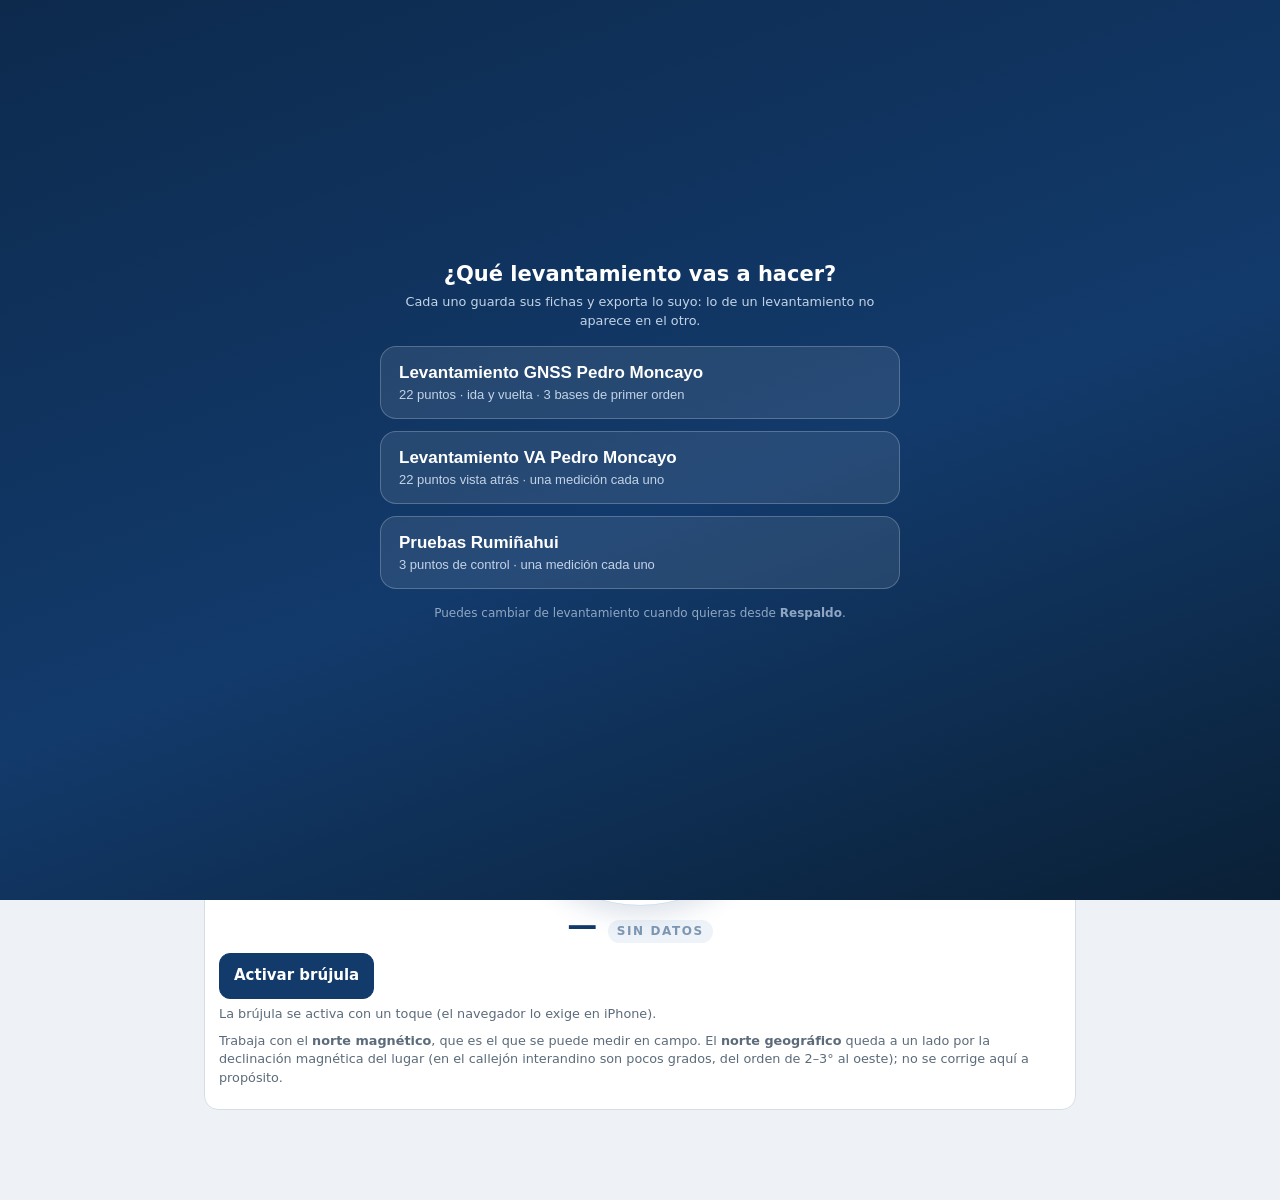
<file: inspeccion-gnss/index.html>
<!doctype html>
<html lang="es">
<head>
<meta charset="utf-8">
<meta name="viewport" content="width=device-width, initial-scale=1">
<title>Fichas GNSS · Red Geodésica Pedro Moncayo</title>
<meta name="description" content="Registro de campo de los puntos de control geodésico de la red cantonal de Pedro Moncayo.">
<meta name="theme-color" content="#123a6b">
<meta name="mobile-web-app-capable" content="yes">
<meta name="apple-mobile-web-app-capable" content="yes">
<meta name="apple-mobile-web-app-status-bar-style" content="black">
<meta name="apple-mobile-web-app-title" content="Fichas GNSS">
<link rel="manifest" href="manifest.webmanifest">
<link rel="icon" href="icons/icon-192.png">
<link rel="apple-touch-icon" href="icons/icon-192.png">
<link rel="stylesheet" href="css/app.css">
<script>
/* Registro de errores para poder diagnosticar en campo (se puede ver desde la consola). */
window.__errs = [];
addEventListener('error', (e) => {
  window.__errs.push(e.message + ' @ ' + (e.filename || '') + ':' + e.lineno);
  console.error(e.message, e.filename, e.lineno);
});
addEventListener('unhandledrejection', (e) => {
  const m = e.reason && e.reason.message ? e.reason.message : String(e.reason);
  window.__errs.push('promesa: ' + m);
  console.error('promesa:', m);
});
</script>
</head>
<body>

<header class="topbar">
  <img class="toplogo" src="img/geocaliza.png" alt="Geocaliza">
  <div class="toptitle">
    <strong>Fichas GNSS</strong>
    <span id="topSub" data-proy-nombre>—</span>
  </div>
  <span id="net" class="net" title="Estado de conexión">en línea</span>
</header>

<main>
  <section id="v-proyecto" class="velo-proyecto">
    <div class="caja">
      <h1>¿Qué levantamiento vas a hacer?</h1>
      <p class="hint">Cada uno guarda sus fichas y exporta lo suyo: lo de un levantamiento no aparece en el otro.</p>
      <div id="proyectoLista" class="proys"></div>
      <p class="hint tenue">Puedes cambiar de levantamiento cuando quieras desde <b>Respaldo</b>.</p>
    </div>
  </section>

<!-- aviso / confirmación (se llena desde app.js) -->
<section id="v-aviso" class="velo-aviso hidden" role="dialog" aria-modal="true" aria-labelledby="avisoTitulo">
  <div class="aviso">
    <h3 id="avisoTitulo">—</h3>
    <div id="avisoTexto" class="aviso-texto"></div>
    <div id="avisoBotones" class="row wrap fin"></div>
  </div>
</section>

<!-- ===================== 1. PUNTOS ===================== -->
<section id="v-puntos" class="view">

    <div class="bar wrap proybar">
      <span>Levantamiento: <b data-proy-nombre>—</b></span>
      <button class="btn small" data-cambiar-proyecto>Cambiar</button>
    </div>

    <div class="panel">
      <h2>Seleccionar punto</h2>
    <p class="hint">El <b class="ok">✓ verde</b> indica que la ficha ya está guardada en este teléfono.</p>

    <!-- Lista desplegable (combo propio: permite el check verde por punto) -->
    <div class="combo" id="combo">
      <button type="button" class="combo-btn" id="comboBtn" aria-haspopup="listbox" aria-expanded="false">
        <span class="combo-lab">CÓDIGO</span>
        <span class="combo-val" id="comboVal">Elegir un punto…</span>
        <span class="combo-car">▾</span>
      </button>
      <div class="combo-panel hidden" id="comboPanel" role="listbox" aria-label="Puntos de la red">
        <input type="search" id="comboQ" class="combo-q" placeholder="Buscar código, parroquia o sitio…" autocomplete="off">
        <div class="combo-list" id="comboList"></div>
      </div>
    </div>

    <div class="acciones-punto">
      <button class="btn ir" id="btnIr" disabled>
        <span class="ic">➤</span>
        <span>IR AL PUNTO<small>Abrir en Maps</small></span>
      </button>
      <button class="btn levantar" id="btnLevantar" disabled>
        <span class="ic">✎</span>
        <span>LEVANTAR FICHA<small>Registrar la observación</small></span>
      </button>
    </div>
    <p class="hint center" id="puntoSelHint">Elige un código para habilitar las opciones.</p>
  </div>

  <div class="panel hidden" id="panelPunto">
    <h2 id="pp-nombre">—</h2>
    <p class="pp-sub" id="pp-sub">—</p>
    <div class="kv2" id="pp-datos"></div>
    <div class="row wrap">
      <button class="btn small" id="btnVerFicha">Ver ficha guardada</button>
      <button class="btn small danger" id="btnBorrarFicha">Borrar ficha de este punto</button>
    </div>
  </div>

  <div class="panel">
    <h2>Exportar</h2>
    <p class="hint">El avance completo del levantamiento sale en el CSV; el GeoJSON sirve para revisar los puntos en ArcGIS.</p>
    <div class="row wrap">
      <button class="btn small" id="btnCsv">Exportar avance (CSV)</button>
      <button class="btn small" id="btnGeo">Exportar puntos (GeoJSON)</button>
    </div>
  </div>

  <div class="panel">
    <h2>Brújula</h2>
    <p class="hint">Para orientar el receptor hacia el <b>norte magnético</b> (el que marca el compás).
      Apoya el teléfono plano, lejos de objetos metálicos y del vehículo; la aguja se pone
      <b class="verde">verde</b> cuando apuntas a ese norte.</p>
    <div class="brujula sin-datos" id="brujula">
      <svg id="brujulaRosa" viewBox="0 0 200 200" aria-hidden="true"></svg>
      <span class="brj-indice" aria-hidden="true"></span>
    </div>
    <div class="brj-lectura">
      <b id="brujulaGrados">—</b>
      <span id="brujulaRumbo">sin datos</span>
    </div>
    <div class="row wrap">
      <button class="btn primary" id="btnBrujula">Activar brújula</button>
    </div>
    <p class="hint" id="brujulaMsg">La brújula se activa con un toque (el navegador lo exige en iPhone).</p>
    <p class="hint brj-nota">Trabaja con el <b>norte magnético</b>, que es el que se puede medir en campo.
      El <b>norte geográfico</b> queda a un lado por la declinación magnética del lugar (en el callejón
      interandino son pocos grados, del orden de 2–3° al oeste); no se corrige aquí a propósito.</p>
  </div>
</section>

<!-- ===================== 2. FICHA ===================== -->
<section id="v-ficha" class="view hidden">
  <div class="bar sticky">
    <button class="btn" id="btnFichaBack">← Volver</button>
    <button class="btn primary" id="btnGuardar">Guardar ficha</button>
  </div>

  <div class="panel">
    <h2 id="f-titulo">Ficha del punto</h2>
    <p class="hint">Los campos con candado vienen del diseño de la red. Solo se editan los datos de la observación.</p>
    <div class="form">
      <label class="fld"><span>CÓDIGO 🔒</span><input id="f-codigo" readonly></label>
      <label class="fld"><span>PARROQUIA 🔒</span><input id="f-parroquia" readonly></label>
      <label class="fld"><span>SECTOR / SITIO 🔒</span><input id="f-sector" readonly></label>
      <label class="fld"><span>MATERIALIZACIÓN 🔒</span><input id="f-mat" readonly></label>
      <label class="fld"><span>COORDENADA X (Este) 🔒</span><input id="f-este" readonly></label>
      <label class="fld"><span>COORDENADA Y (Norte) 🔒</span><input id="f-norte" readonly></label>
      <label class="fld"><span>ORDEN 🔒</span><input id="f-orden" readonly></label>
      <label class="fld"><span>ZONA / DATUM 🔒</span><input id="f-zona" readonly></label>
    </div>
    <p class="hint" id="f-trabajos"></p>
  </div>

  <div class="panel solo-va hidden" id="panelHito">
    <h2>Hito principal</h2>
    <p class="hint">El punto vista atrás se amarra a este hito, ya monumentado en la campaña anterior.
      Aquí se registra con qué equipo se volvió a medir.</p>
    <div class="form">
      <label class="fld"><span>HITO PRINCIPAL 🔒</span><input id="f-hito-codigo" readonly></label>
      <label class="fld"><span>MATERIALIZACIÓN DEL HITO 🔒</span><input id="f-hito-mat" readonly></label>
      <label class="fld"><span>RECEPTOR GNSS (HITO)</span><select id="f-hito-receptor"></select></label>
      <label class="fld"><span>ALTURA DE LA ANTENA · HITO (m)</span><input id="f-hito-altura" type="text" inputmode="decimal" autocomplete="off" placeholder="Ej. 1,532 o 1.532"></label>
      <label class="fld"><span>COORDENADA X · HITO 🔒</span><input id="f-hito-este" readonly></label>
      <label class="fld"><span>COORDENADA Y · HITO 🔒</span><input id="f-hito-norte" readonly></label>
    </div>
    <p class="hint warn hidden" id="f-hito-aviso">La coordenada de este punto vista atrás es una
      <b>estimación del diseño</b>: confírmala con el GPS antes de usarla para navegar.</p>
  </div>

  <div class="panel">
    <h2 id="gnssTitulo">Observación GNSS</h2>
    <p class="hint">Método y parámetros que fija el TR (no se editan):
      <b>estático diferencial · máscara 10° · intervalo 1 s</b>.</p>
    <div class="form">
      <label class="fld solo-va hidden"><span>MATERIALIZACIÓN DEL VA</span><select id="f-matVA"></select></label>
      <label class="fld"><span id="lblReceptor">RECEPTOR GNSS</span><select id="f-receptor"></select></label>
      <label class="fld"><span>ALTURA DE LA ANTENA (m)</span><input id="f-altura" type="text" inputmode="decimal" autocomplete="off" placeholder="Ej. 1,532 o 1.532"></label>

      <div class="fld">
        <span>INICIO (fecha y hora)</span>
        <div class="fila-fecha">
          <input id="f-inicio" type="datetime-local" step="60">
          <button type="button" class="btn small ahora" data-ahora="inicio">Ahora</button>
        </div>
      </div>
      <div class="fld">
        <span>FIN (fecha y hora)</span>
        <div class="fila-fecha">
          <input id="f-fin" type="datetime-local" step="60">
          <button type="button" class="btn small ahora" data-ahora="fin">Ahora</button>
        </div>
      </div>

      <label class="fld"><span>DURACIÓN</span><input id="f-dur" readonly placeholder="—"></label>
      <label class="fld"><span>OPERADOR EN CAMPO</span><input id="f-operador" list="lstOperadores" autocomplete="off" placeholder="Nombre y apellido"></label>
      <datalist id="lstOperadores"></datalist>
    </div>
  </div>

  <div class="panel">
    <h2>Croquis de ubicación</h2>
    <p class="hint">El croquis del punto ya viene con la app (imagen satelital Esri). No hay que generarlo ni hace falta internet.</p>
    <div id="croquisBox" class="croquisbox">
      <img id="croquisImg" alt="Croquis de ubicación del punto">
    </div>
    <div class="row wrap">
      <button class="btn small" id="btnVerCroquis">Ampliar</button>
      <button class="btn small solo-va hidden" id="btnVerPanorama">Ver foto de ubicación</button>
    </div>
    <p class="hint solo-va hidden" id="panoramaNota">Panorámica del sitio tomada en campo, para reconocer el punto.</p>
  </div>

  <div class="panel">
    <h2>Fotografías</h2>

    <div class="foto-bloque">
      <h3>1. Fotografía de la medición</h3>
      <p class="hint">El punto con el equipo montado. Es la que se imprime en la ficha.</p>
      <div class="row wrap">
        <button class="btn primary" data-foto="punto" data-src="cam">Tomar foto</button>
        <button class="btn" data-foto="punto" data-src="gal">Agregar de la galería</button>
      </div>
      <div id="fotos-punto" class="photos"></div>
    </div>

    <div class="foto-bloque">
      <h3>2. Fotografía de la placa</h3>
      <p class="hint">Primer plano de la placa o del mojón con su inscripción. Es la que se imprime en la ficha.</p>
      <div class="row wrap">
        <button class="btn primary" data-foto="placa" data-src="cam">Tomar foto</button>
        <button class="btn" data-foto="placa" data-src="gal">Agregar de la galería</button>
      </div>
      <div id="fotos-placa" class="photos"></div>
    </div>

    <div class="foto-bloque">
      <h3>Agregar más fotos</h3>
      <p class="hint">Fotos adicionales (accesos, entorno, detalles). Se suben a Drive con el nombre que les pongas; no se imprimen.</p>
      <label class="fld wide"><span>NOMBRE DE LA FOTO</span>
        <input id="f-extra-nombre" autocomplete="off" placeholder="Ej. Acceso vehicular"></label>
      <div class="row wrap">
        <button class="btn" data-foto="extra" data-src="cam">Tomar foto</button>
        <button class="btn" data-foto="extra" data-src="gal">Agregar de la galería</button>
      </div>
      <div id="fotos-extra" class="photos"></div>
    </div>
  </div>

  <div class="panel">
    <h2>Observaciones <span class="opt">opcional</span></h2>
    <p class="hint">Notas de campo que quieras dejar por escrito (acceso, novedades, estado del punto, coordinación con la comunidad). Salen en el PDF.</p>
    <textarea id="f-obs" rows="3" maxlength="600" placeholder="Escribe aquí si hace falta…"></textarea>
  </div>

  <div class="panel" id="panelDiseno">
    <h2>Diseño de referencia</h2>
    <p class="hint">Lo que el informe de inspección in situ previó para este sitio (no se guarda en la ficha).</p>
    <div id="f-notas" class="notas"></div>
  </div>
</section>

<!-- ===================== 3. DETALLE ===================== -->
<section id="v-detalle" class="view hidden">
  <div class="bar sticky">
    <button class="btn" id="btnDetBack">← Volver</button>
    <button class="btn primary" id="btnDetPdf">Descargar PDF</button>
  </div>
  <div class="panel">
    <h2 id="d-titulo">—</h2>
    <p class="pp-sub" id="d-sub">—</p>
    <div class="kv2" id="d-datos"></div>
  </div>
  <div class="panel" id="d-mapPanel">
    <div class="bar wrap">
      <button class="btn small" id="d-ir">Ir al punto</button>
      <button class="btn small" id="d-miUbicacion">¿A qué distancia estoy?</button>
    </div>
    <p class="hint" id="d-gps">—</p>
  </div>
  <div class="panel" id="d-croquisPanel">
    <h2>Croquis de ubicación</h2>
    <div class="preview"><img id="d-croquis" alt="Croquis"></div>
  </div>
  <div class="panel hidden" id="d-obsPanel">
    <h2>Observaciones</h2>
    <p class="hint" id="d-obs"></p>
    <p class="hint warn hidden" id="d-obsAviso">Esta observación todavía no está en la hoja de Drive.</p>
    <div class="row wrap hidden" id="d-obsAccion">
      <button class="btn small primary" id="btnObsDrive">Anotar en la hoja de Drive</button>
    </div>
  </div>
  <div class="panel" id="d-fotosPanel">
    <h2>Fotografías</h2>
    <div id="d-fotos" class="dphotos"></div>
  </div>
  <div class="panel">
    <h2>Estado en Google Drive</h2>
    <p class="hint" id="d-drive">—</p>
    <button class="btn small" id="d-subir">Subir esta ficha a Drive</button>
  </div>
  <div class="panel">
    <h2>Acciones</h2>
    <div class="actgrid">
      <button class="btn" id="d-pdf">Descargar PDF</button>
      <button class="btn" id="d-share">Compartir PDF</button>
      <button class="btn" id="d-geo">Exportar el punto (GeoJSON)</button>
      <button class="btn" id="d-zip">Descargar fotos (ZIP)</button>
      <button class="btn" id="d-edit">Editar ficha</button>
      <button class="btn danger" id="d-del">Eliminar ficha</button>
    </div>
  </div>
</section>

<!-- ===================== 4. DRIVE ===================== -->
<section id="v-drive" class="view hidden">
  <div class="panel">
    <h2>Google Drive</h2>
    <p class="hint">Las fichas, las fotografías y los datos se suben a la carpeta del proyecto. La app crea una carpeta por día y, dentro, una carpeta por código de punto.</p>
    <div class="drive-estado">
      <span class="dot" id="driveDot"></span>
      <div>
        <b id="driveCuenta">Sin configurar</b>
        <small id="driveDetalle">Falta la URL y la clave del script de Drive.</small>
      </div>
    </div>
    <div class="form">
      <label class="fld wide"><span>URL DEL SCRIPT (termina en /exec)</span>
        <input id="driveUrl" autocomplete="off" placeholder="https://script.google.com/macros/s/…/exec"></label>
      <label class="fld wide"><span>CLAVE DEL SCRIPT</span>
        <input id="driveClave" autocomplete="off" placeholder="La misma clave que pusiste en Code.gs"></label>
    </div>
    <div class="row wrap">
      <button class="btn primary" id="btnProbar">Guardar y probar</button>
      <button class="btn" id="btnAbrirCarpeta">Abrir la carpeta en Drive</button>
    </div>
    <p class="hint" id="driveCarpetaMsg"></p>
  </div>

  <div class="panel">
    <h2>Subida</h2>
    <div class="subida-resumen" id="driveResumen">—</div>
    <label class="chk"><input type="checkbox" id="autoSubir"> <span>Subir automáticamente al guardar una ficha</span></label>
    <label class="chk"><input type="checkbox" id="borrarOrig"> <span>Liberar las fotos originales después de subirlas (ahorra espacio)</span></label>
    <div class="row wrap">
      <button class="btn primary" id="btnSubirTodo">Subir fichas pendientes</button>
      <button class="btn" id="btnReintentar">Reintentar fallidas</button>
    </div>
    <div id="driveCola" class="cola"></div>
  </div>
</section>

<!-- ===================== 5. RESPALDO ===================== -->
<section id="v-respaldo" class="view hidden">
  <div class="panel">
    <h2>Levantamiento abierto</h2>
    <p class="hint">Ahora mismo: <b data-proy-nombre>—</b>. Cada levantamiento tiene sus propias fichas.</p>
    <div class="row wrap"><button class="btn" data-cambiar-proyecto>Cambiar de levantamiento</button></div>
  </div>
  <div class="panel">
    <h2>Estado de la app</h2>
    <p id="offlineState" class="hint"></p>
    <p class="hint" id="storageInfo"></p>
    <p class="hint" id="versionInfo"></p>
    <div class="row wrap"><button class="btn" id="btnBuscar">Buscar actualización</button></div>
    <p class="hint">Si publicas una versión nueva, la app la detecta sola al abrirla o al volver a ella. Con este botón la buscas en el momento.</p>
  </div>
  <div class="panel">
    <h2>Respaldo de las fichas</h2>
    <p class="hint">Exporta un <code>.json</code> con todas las fichas (sin fotografías). Úsalo para pasar los datos a otro teléfono o para respaldar antes de actualizar.</p>
    <div class="row wrap">
      <button class="btn primary" id="btnBackup">Exportar respaldo (.json)</button>
      <label class="btn filebtn">Importar respaldo<input type="file" id="fileRestore" accept=".json,application/json"></label>
    </div>
    <p class="hint" id="backupInfo"></p>
  </div>
  <div class="panel">
    <h2>Copia completa en el teléfono</h2>
    <p class="hint">Un <code>.zip</code> con el <b>PDF</b>, las <b>fotografías</b> y los <b>datos</b> de cada ficha, con las mismas carpetas que en Drive (<code>2026_11_01/IDA_01_11_2026_RG-52-02/</code>).
      En Android se guarda en <b>Descargas</b>; en iPhone se abre el menú para guardarlo en <b>Archivos</b>, donde puedes elegir la carpeta.</p>
    <div class="row wrap">
      <select id="diaCopia" class="sel"></select>
      <button class="btn primary" id="btnCopiaDia">Copia de ese día</button>
    </div>
    <div class="row wrap">
      <button class="btn" id="btnZipAll">Copia de todas las fichas</button>
    </div>
    <p class="hint" id="zipInfo"></p>
  </div>
  <div class="panel">
    <h2>Peligro</h2>
    <button class="btn danger" id="btnBorrarTodo">Borrar todas las fichas y fotos de este teléfono</button>
  </div>
</section>

</main>

<nav class="tabs">
  <button data-tab="puntos" class="on">Puntos</button>
  <button data-tab="drive">Drive</button>
  <button data-tab="respaldo">Respaldo</button>
</nav>

<div id="navSheet" class="navsel hidden">
  <div class="navsel-bg" data-nav-close></div>
  <div class="navsel-card">
    <h3 id="navTitulo">¿Cómo quieres ir al punto?</h3>
    <p class="pp-sub" id="navSub">—</p>
    <button class="btn" data-nav="google">Abrir con Google Maps</button>
    <button class="btn" data-nav="waze">Abrir con Waze</button>
    <button class="btn" data-nav="apple" id="btnNavApple">Abrir con Maps de iPhone</button>
    <button class="btn ghost" data-nav-close>Cancelar</button>
  </div>
</div>
<div id="visor" class="visor hidden"><img id="visorImg" alt="Croquis ampliado"><button class="visor-x" id="visorClose">×</button></div>
<input type="file" id="camPunto" accept="image/*" capture="environment" class="hidden">
<input type="file" id="camPlaca" accept="image/*" capture="environment" class="hidden">
<input type="file" id="camExtra" accept="image/*" capture="environment" class="hidden">
<input type="file" id="galPunto" accept="image/*" multiple class="hidden">
<input type="file" id="galPlaca" accept="image/*" multiple class="hidden">
<input type="file" id="galExtra" accept="image/*" multiple class="hidden">

<div id="updateBar" class="updatebar hidden"><span>Hay una versión nueva de la app.</span><button class="btn small" id="btnReload">Actualizar</button><button class="barra-x" id="btnUpdateX" title="Más tarde">×</button></div>
<div id="toast" class="toast hidden"></div>
<div id="busy" class="busy hidden"><div id="busyMsg">Procesando…</div></div>

<script src="lib/jspdf/jspdf.umd.min.js"></script>
<script src="js/config.js"></script>
<script src="js/datos.js"></script>
<script src="js/logos.js"></script>
<script src="js/geo.js"></script>
<script src="js/db.js"></script>
<script src="js/fotos.js"></script>
<script src="js/mapimg.js"></script>
<script src="js/zip.js"></script>
<script src="js/pdf.js"></script>
<script src="js/drive.js"></script>
<script src="js/brujula.js"></script>
<script src="js/app.js"></script>
</body>
</html>
</file>
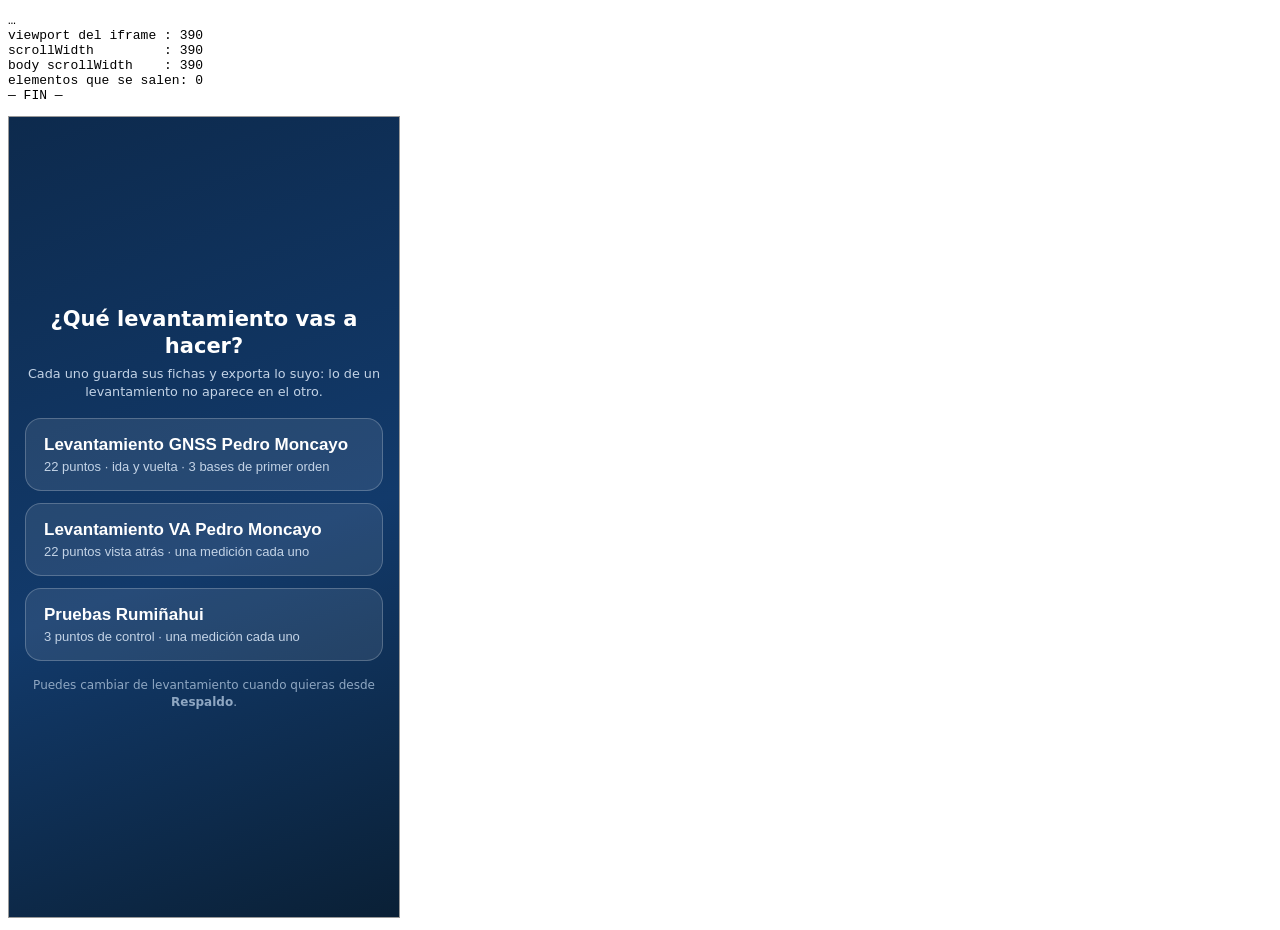
<file: inspeccion-gnss/herramientas/prueba-ancho.html>
<!doctype html>
<html lang="es"><head><meta charset="utf-8"><title>Diagnóstico de ancho</title></head>
<body>
<pre id="out">…</pre>
<iframe id="app" src="../index.html" style="width:390px;height:800px;border:1px solid #999" title="app"></iframe>
<script>
/* Busca qué elemento obliga a la página a ser más ancha que la pantalla. */
const out = document.getElementById('out');
const log = (m) => { out.textContent += '\n' + m; };
const esperar = (ms) => new Promise((r) => setTimeout(r, ms));
const ifr = document.getElementById('app');

(async () => {
  const w = ifr.contentWindow;
  for (let i = 0; i < 40; i++) { await esperar(300); if (w.document.body.dataset.listo === '1') break; }
  await esperar(400);
  const d = w.document;
  const ancho = d.documentElement.clientWidth;
  log('viewport del iframe : ' + ancho);
  log('scrollWidth         : ' + d.documentElement.scrollWidth);
  log('body scrollWidth    : ' + d.body.scrollWidth);
  const malos = [];
  d.querySelectorAll('body *').forEach((el) => {
    const r = el.getBoundingClientRect();
    if (r.right > ancho + 1 || r.width > ancho + 1) {
      malos.push((el.tagName.toLowerCase()) + (el.id ? '#' + el.id : '') + (el.className && typeof el.className === 'string' ? '.' + el.className.split(/\s+/).slice(0, 2).join('.') : '') + ' w=' + Math.round(r.width) + ' right=' + Math.round(r.right));
    }
  });
  log('elementos que se salen: ' + malos.length);
  malos.slice(0, 12).forEach((m) => log('  ' + m));
  log('— FIN —');
})();
</script>
</body></html>
</file>
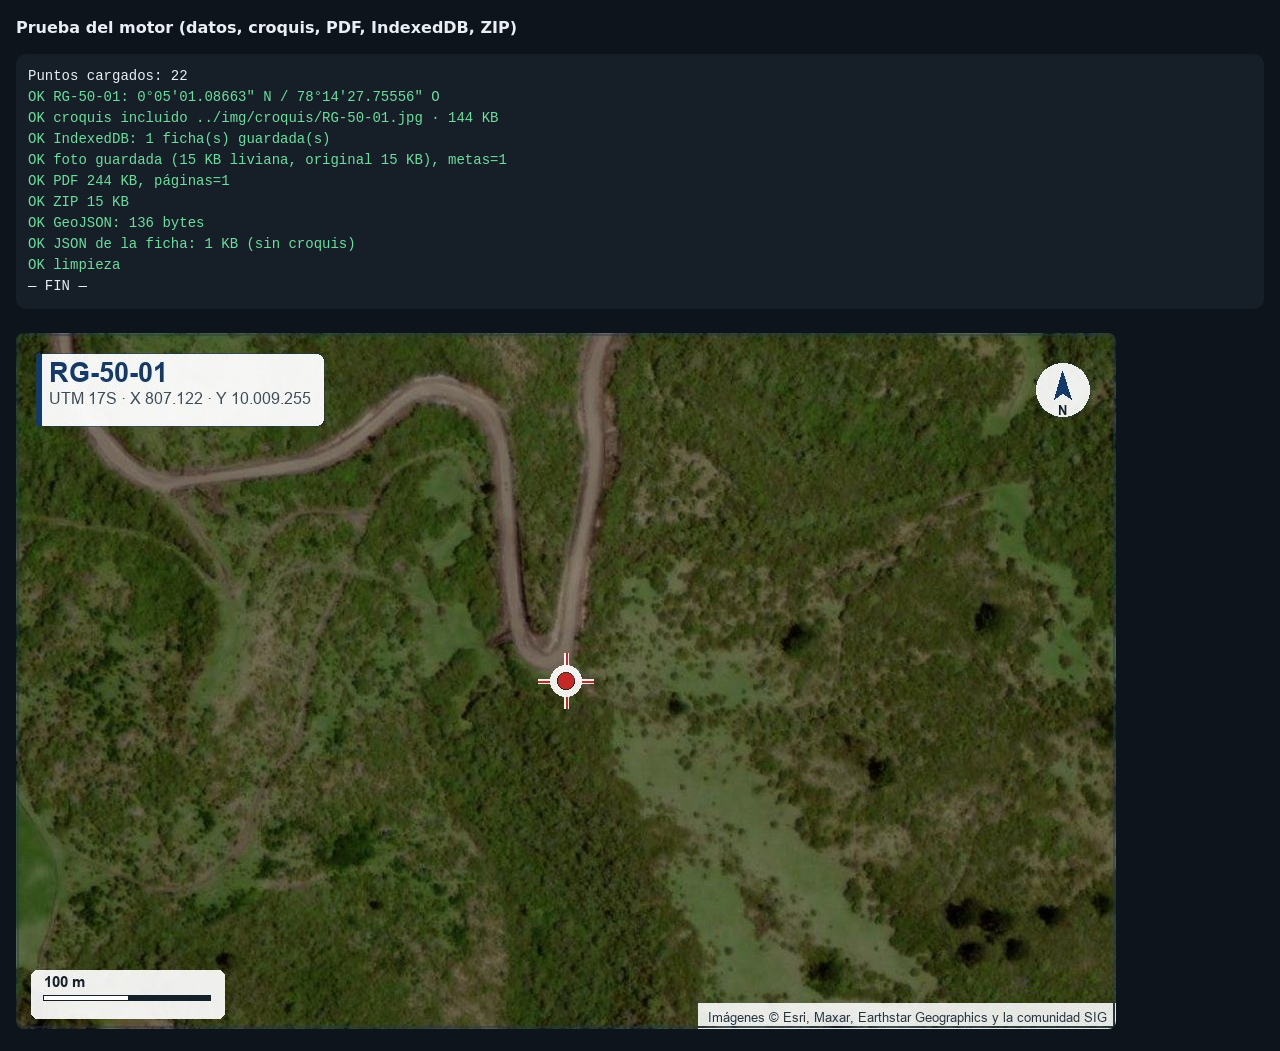
<file: inspeccion-gnss/herramientas/prueba-app.html>
<!doctype html>
<html lang="es">
<head>
<meta charset="utf-8">
<title>Prueba del motor · Inspección GNSS</title>
<style>
  body { font: 14px/1.5 system-ui, sans-serif; margin: 0; padding: 16px; background: #0e141b; color: #e8eef4; }
  h1 { font-size: 16px; margin: 0 0 10px; }
  pre { white-space: pre-wrap; word-break: break-word; background: #161f28; padding: 12px; border-radius: 10px; }
  .ok { color: #6fdc9d; } .err { color: #ff8a80; } .warn { color: #ffc266; }
  iframe, img { max-width: 100%; border-radius: 8px; margin-top: 10px; }
</style>
</head>
<body>
<h1>Prueba del motor (datos, croquis, PDF, IndexedDB, ZIP)</h1>
<pre id="out">Ejecutando…</pre>
<div id="visor"></div>

<script src="../js/config.js"></script>
<script src="../js/datos.js"></script>
<script src="../js/logos.js"></script>
<script src="../js/geo.js"></script>
<script src="../js/db.js"></script>
<script src="../js/fotos.js"></script>
<script src="../js/mapimg.js"></script>
<script src="../js/zip.js"></script>
<script src="../lib/jspdf/jspdf.umd.min.js"></script>
<script src="../js/pdf.js"></script>
<script src="../js/drive.js"></script>
<script>
const out = document.getElementById('out');
const lineas = [];
const log = (m, cls) => {
  lineas.push(m);
  out.innerHTML = lineas.map((l) => l.startsWith('OK') ? `<span class="ok">${l}</span>`
    : l.startsWith('FALLA') ? `<span class="err">${l}</span>`
    : l.startsWith('AVISO') ? `<span class="warn">${l}</span>` : l).join('\n');
};
const esperar = (ms) => new Promise((r) => setTimeout(r, ms));

(async () => {
  try {
    log('Puntos cargados: ' + PUNTOS.length);
    // 1) conversión UTM -> geográficas
    const p = PUNTOS[0];
    const ll = Geo.puntoLatLon(p);
    log(`OK ${p.c}: ${Geo.latDMS(ll.lat)} / ${Geo.lonDMS(ll.lon)}`);
    if (Math.abs(ll.lat - 0.0836352) > 1e-6) log('FALLA latitud fuera de tolerancia: ' + ll.lat);

    // 2) croquis incluido con la app (img/croquis/<código>.jpg)
    const urlCro = '../img/croquis/' + p.c + '.jpg';   // la página vive en herramientas/
    const resCro = await fetch(urlCro);
    const blobCro = await resCro.blob();
    const croquisData = await Fotos.blobToDataURL(blobCro);
    log('OK croquis incluido ' + urlCro + ' · ' + Math.round(blobCro.size / 1024) + ' KB' + (blobCro.size > 50000 ? '' : '  <-- FALLA: no se cargó'));
    const img = new Image(); img.src = croquisData; document.getElementById('visor').appendChild(img);

    // 3) IndexedDB: guardar ficha y foto, leerlas
    const ficha = {      id: p.c, codigo: p.c, nombre: p.nombre, parroquia: p.parroquia, sector: p.sector,
      este: p.e, norte: p.n, orden: p.orden, materializacion: p.mat,
      lat: ll.lat, lon: ll.lon, latDMS: Geo.latDMS(ll.lat), lonDMS: Geo.lonDMS(ll.lon),
      inicio: '2026-10-31T09:15', fin: '2026-10-31T10:05', fecha: '2026-10-31', operador: 'Prueba automática',
      receptor: 'Gintec G40 Pro', alturaAntena: 1.532, duracionMin: 50,
      metodo: 'Estático diferencial', mascara: 10, intervalo: 1,
      creado: Date.now(), actualizado: Date.now()
    };
    await DB.put('fichas', ficha);
    const leidas = await DB.all('fichas');
    log(`OK IndexedDB: ${leidas.length} ficha(s) guardada(s)`);

    // 4) foto: canvas -> blob -> procesar
    const cv = document.createElement('canvas'); cv.width = 1600; cv.height = 1200;
    const g = cv.getContext('2d');
    g.fillStyle = '#4a6b3a'; g.fillRect(0, 0, 1600, 900); g.fillStyle = '#8a9aa8'; g.fillRect(0, 0, 1600, 620);
    const blob = await new Promise((r) => cv.toBlob(r, 'image/jpeg', 0.9));
    const file = new File([blob], 'prueba.jpg', { type: 'image/jpeg' });
    const pr = await Fotos.procesar(file);
    await Fotos.add({ id: 'f1', fichaId: p.c, tipo: 'punto', blob: pr.blob, orig: pr.orig, thumb: pr.thumb, w: pr.w, h: pr.h, orden: 1, nombre: 'prueba.jpg' });
    const metas = await Fotos.byFicha(p.c);
    log(`OK foto guardada (${Math.round(pr.blob.size / 1024)} KB liviana, original ${Math.round(pr.orig.size / 1024)} KB), metas=${metas.length}`);

    // 5) PDF de una hoja (con el croquis incluido)
    const v = await Fotos.paraPDF(pr.blob, 1200);
    const doc = PDF.fichaDoc(ficha, [
      { tipo: 'punto', dataUrl: v.dataUrl, w: v.w, h: v.h },
      { tipo: 'placa', dataUrl: v.dataUrl, w: v.w, h: v.h }
    ], { dataUrl: croquisData });
    const pdf = doc.output('blob');
    log(`OK PDF ${Math.round(pdf.size / 1024)} KB, páginas=${doc.getNumberOfPages()}` + (doc.getNumberOfPages() === 1 ? '' : '  <-- FALLA: debe ser 1'));

    // 6) ZIP con la foto
    const zip = await Zip.build([{ name: 'foto.jpg', blob: pr.blob }]);
    log(`OK ZIP ${Math.round(zip.size / 1024)} KB`);

    // 7) GeoJSON y CSV
    log('OK GeoJSON: ' + JSON.stringify(JSON.parse(JSON.stringify({ type: 'Feature', geometry: { type: 'Point', coordinates: [ll.lon, ll.lat] }, properties: { codigo: p.c } }))).length + ' bytes');

    // 8) JSON de la ficha para Drive
    const datos = JSON.stringify({ proyecto: PROYECTO, ficha: Object.assign({}, ficha, { croquis: undefined }) });
    log(`OK JSON de la ficha: ${Math.round(datos.length / 1024)} KB (sin croquis)`);

    // limpieza (salvo que se pida dejar la ficha sembrada para probar la app)
    const sembrar = /[?&]sembrar=1/.test(location.search);
    if (sembrar) { log('OK ficha y foto sembradas en IndexedDB (no se borran)'); }
    else { await Fotos.remove('f1'); await DB.del('fichas', p.c); log('OK limpieza'); }
    log('— FIN —');
  } catch (e) {
    log('FALLA: ' + e.message + '\n' + (e.stack || ''));
  }
})();
</script>
</body></html>
</file>
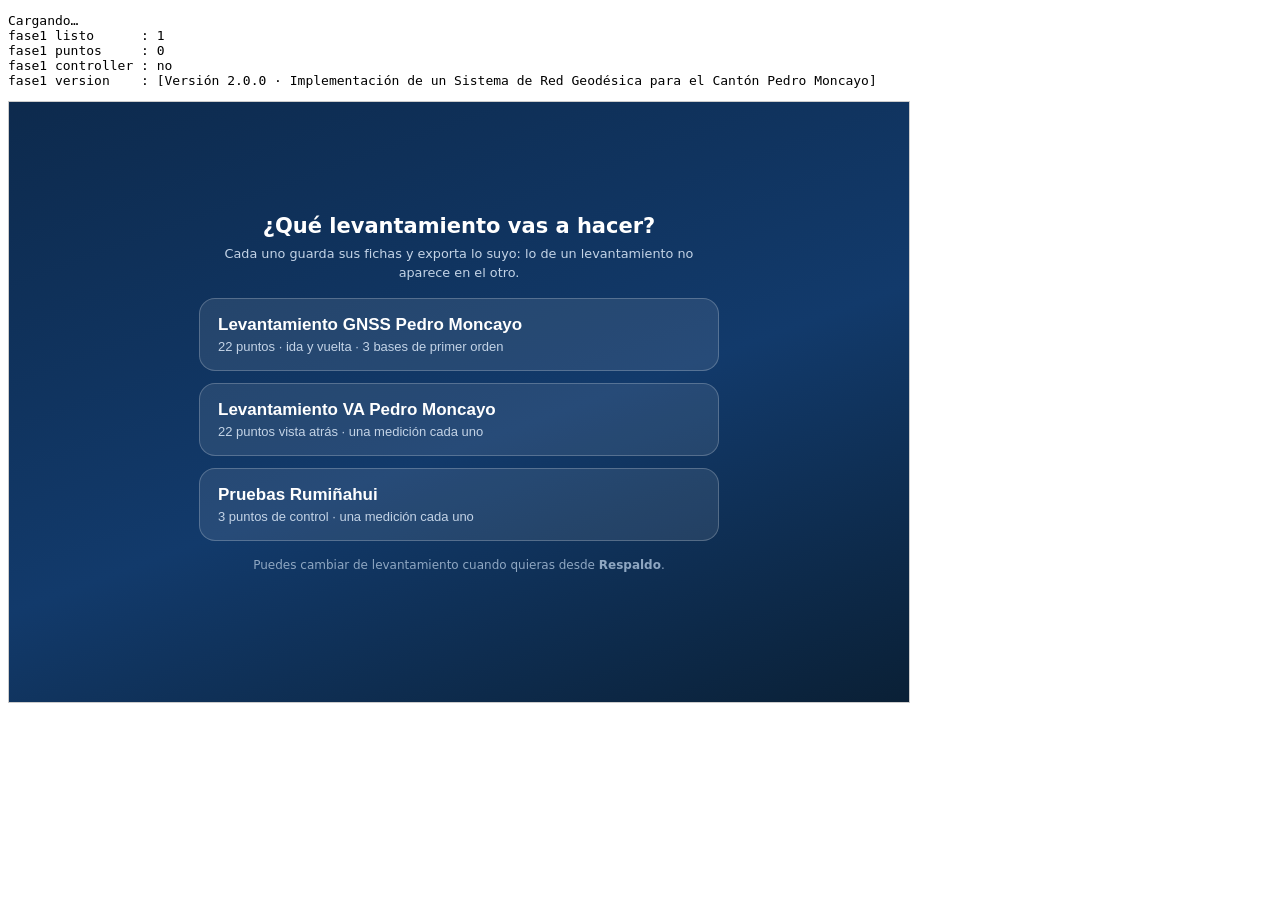
<file: inspeccion-gnss/herramientas/prueba-arranque.html>
<!doctype html>
<html lang="es"><head><meta charset="utf-8"><title>Diagnóstico de arranque y actualización</title></head>
<body>
<pre id="out">Cargando…</pre>
<iframe id="app" src="../index.html" style="width:900px;height:600px;border:1px solid #ccc" title="app"></iframe>
<script>
/* Fase 1: la app arranca, el service worker responde con su build.
   Fase 2: al volver a cargar la página queda controlada y se simula el aviso de
           versión nueva: la barra aparece, no interrumpe una ficha abierta y
           vuelve a aparecer al salir de la ficha. */
const out = document.getElementById('out');
const log = (m) => { out.textContent += '\n' + m; };
const esperar = (ms) => new Promise((r) => setTimeout(r, ms));
const ifr = document.getElementById('app');

async function listo() {
  for (let i = 0; i < 40; i++) {
    await esperar(300);
    const w = ifr.contentWindow;
    if (w && w.document && w.document.body && w.document.body.dataset.listo === '1') return w;
  }
  return ifr.contentWindow;
}

(async () => {
  let w = await listo();
  const errores = [];
  w.addEventListener('error', (e) => errores.push(e.message));
  log('fase1 listo      : ' + (w.document.body.dataset.listo || '(no)'));
  log('fase1 puntos     : ' + w.document.querySelectorAll('#listaPuntos .lp').length);
  log('fase1 controller : ' + (w.navigator.serviceWorker.controller ? 'sí' : 'no'));
  if (w.navigator.serviceWorker.controller) {
    w.navigator.serviceWorker.controller.postMessage({ tipo: 'version' });
    await esperar(800);
  }
  log('fase1 version    : [' + w.document.getElementById('versionInfo').textContent + ']');

  // ---- fase 2: recargar (ya controlada) y simular el aviso ----
  ifr.src = '../index.html?recarga=2';
  await esperar(1500);
  w = await listo();
  await esperar(600);
  const barra = w.document.getElementById('updateBar');
  log('fase2 controller : ' + (w.navigator.serviceWorker.controller ? 'sí' : 'no'));
  log('fase2 barra ini  : [' + barra.className + ']');

  const avisar = (v) => {
    w.navigator.serviceWorker.dispatchEvent(new w.MessageEvent('message', { data: { tipo: 'nueva-version', version: v } }));
  };

  avisar('vNUEVA01');
  await esperar(400);
  log('aviso en puntos  : [' + barra.className + '] "' + barra.querySelector('span').textContent + '"');

  // cerrar la barra (más tarde)
  w.document.getElementById('btnUpdateX').click();
  await esperar(200);
  log('tras cerrar      : [' + barra.className + ']');

  // abrir una ficha y avisar otra vez: no debe interrumpir
  w.document.querySelector('#listaPuntos .lp').click();
  await esperar(300);
  w.document.getElementById('shLevantar').click();
  await esperar(700);
  const enFicha = !w.document.getElementById('v-ficha').classList.contains('hidden');
  avisar('vNUEVA02');
  await esperar(400);
  log('aviso en ficha   : ficha visible=' + enFicha + ' barra=[' + barra.className + ']');

  // salir de la ficha: debe aparecer el aviso que quedó pendiente
  w.document.getElementById('btnGuardar') && w.document.getElementById('btnGuardar');
  w.document.getElementById('btnFichaBack').click();
  await esperar(600);
  log('al salir         : [' + barra.className + '] "' + barra.querySelector('span').textContent + '"');
  // botón manual de la pestaña Respaldo
  w.document.querySelector('.tabs button[data-tab="respaldo"]').click();
  await esperar(400);
  w.document.getElementById('btnBuscar').click();
  await esperar(2500);
  log('buscar manual    : "' + w.document.getElementById('toast').textContent + '"');

  log('errores          : ' + JSON.stringify((w.__errs || []).slice(0, 3)) + JSON.stringify(errores.slice(0, 3)));
  log('— FIN —');
})();
</script>
</body></html>
</file>
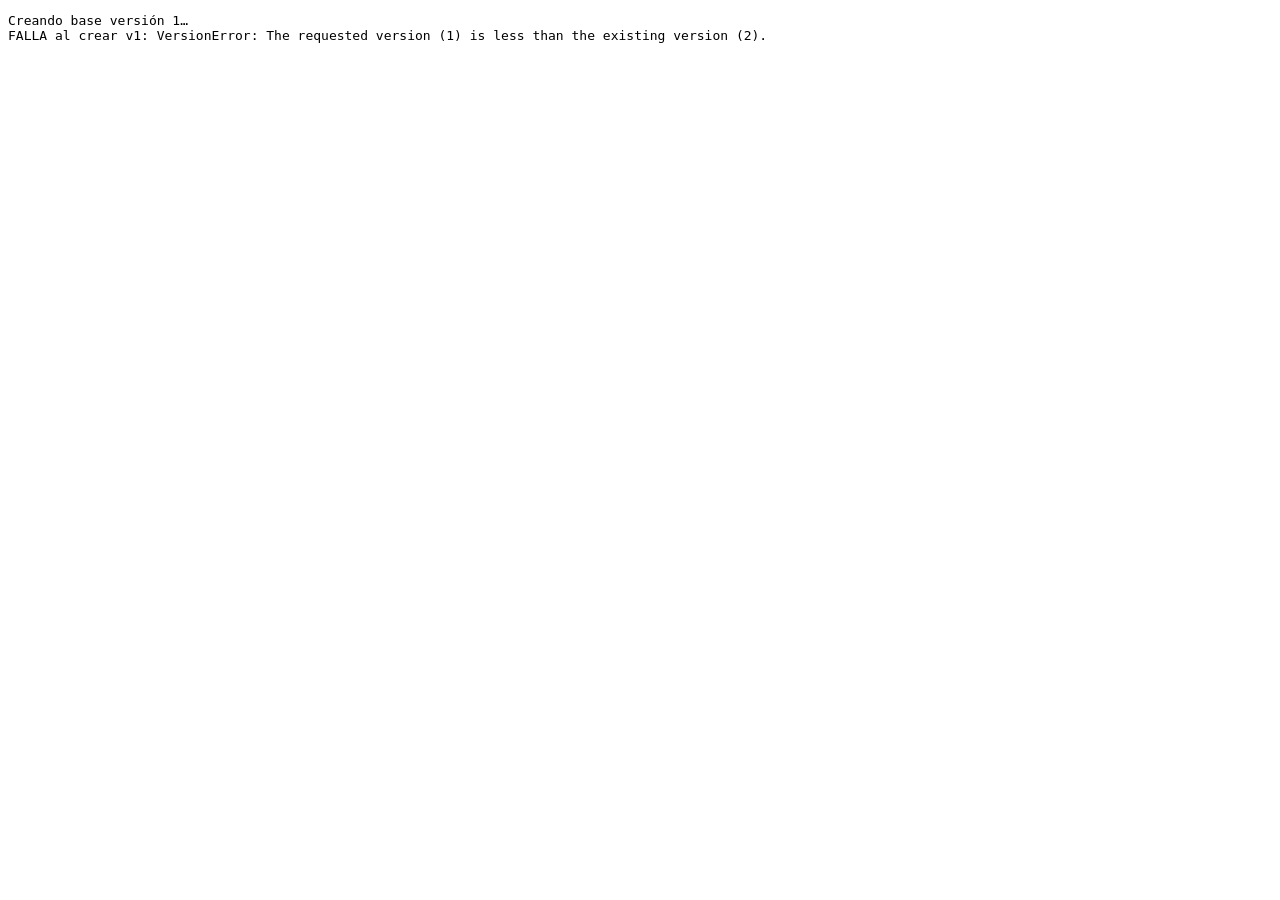
<file: inspeccion-gnss/herramientas/prueba-db.html>
<!doctype html>
<html lang="es"><head><meta charset="utf-8"><title>Prueba de migración de la base local</title></head>
<body>
<pre id="out">Ejecutando…</pre>
<script>
/* Crea la base en la versión 1 (la que tienen los teléfonos que ya usaron una versión
   anterior de la app) y comprueba que al abrirla con js/db.js se migra a la versión 2
   conservando las fichas y creando el store nuevo de croquis. */
const out = document.getElementById('out');
const log = (m) => { out.textContent += '\n' + m; };
out.textContent = 'Creando base versión 1…';

const req = indexedDB.open('fichas-gnss', 1);
req.onupgradeneeded = () => {
  const d = req.result;
  d.createObjectStore('fichas', { keyPath: 'id' });
  const p = d.createObjectStore('photos', { keyPath: 'id' });
  p.createIndex('fichaId', 'fichaId');
  const m = d.createObjectStore('pmeta', { keyPath: 'id' });
  m.createIndex('fichaId', 'fichaId');
  d.createObjectStore('kv', { keyPath: 'key' });
};
req.onerror = () => log('FALLA al crear v1: ' + req.error);
req.onsuccess = () => {
  const db = req.result;
  const tx = db.transaction('fichas', 'readwrite');
  tx.objectStore('fichas').put({ id: 'RG-50-01', codigo: 'RG-50-01', nombre: 'Anterior' });
  tx.oncomplete = () => {
    db.close();
    log('OK base v1 creada con 1 ficha');
    const s = document.createElement('script');
    s.src = '../js/db.js';
    s.onload = async () => {
      try {
        const fichas = await DB.all('fichas');
        log('OK fichas conservadas: ' + fichas.length + (fichas[0] ? ' (' + fichas[0].id + ')' : ''));
        await DB.put('croquis', { codigo: 'RG-50-01', dataUrl: '[data-uri]', z: 18, fecha: Date.now() });
        const c = await DB.get('croquis', 'RG-50-01');
        log('OK store de croquis creado y usable: ' + (c ? c.codigo : 'NO'));
        const v = await new Promise((res) => { const r = indexedDB.open('fichas-gnss'); r.onsuccess = () => { res(r.result.version); r.result.close(); }; });
        log('OK versión de la base: ' + v);
        log('— FIN —');
      } catch (e) { log('FALLA: ' + e.message + '\n' + (e.stack || '')); }
    };
    s.onerror = () => log('FALLA al cargar db.js');
    document.head.appendChild(s);
  };
};
</script>
</body></html>
</file>
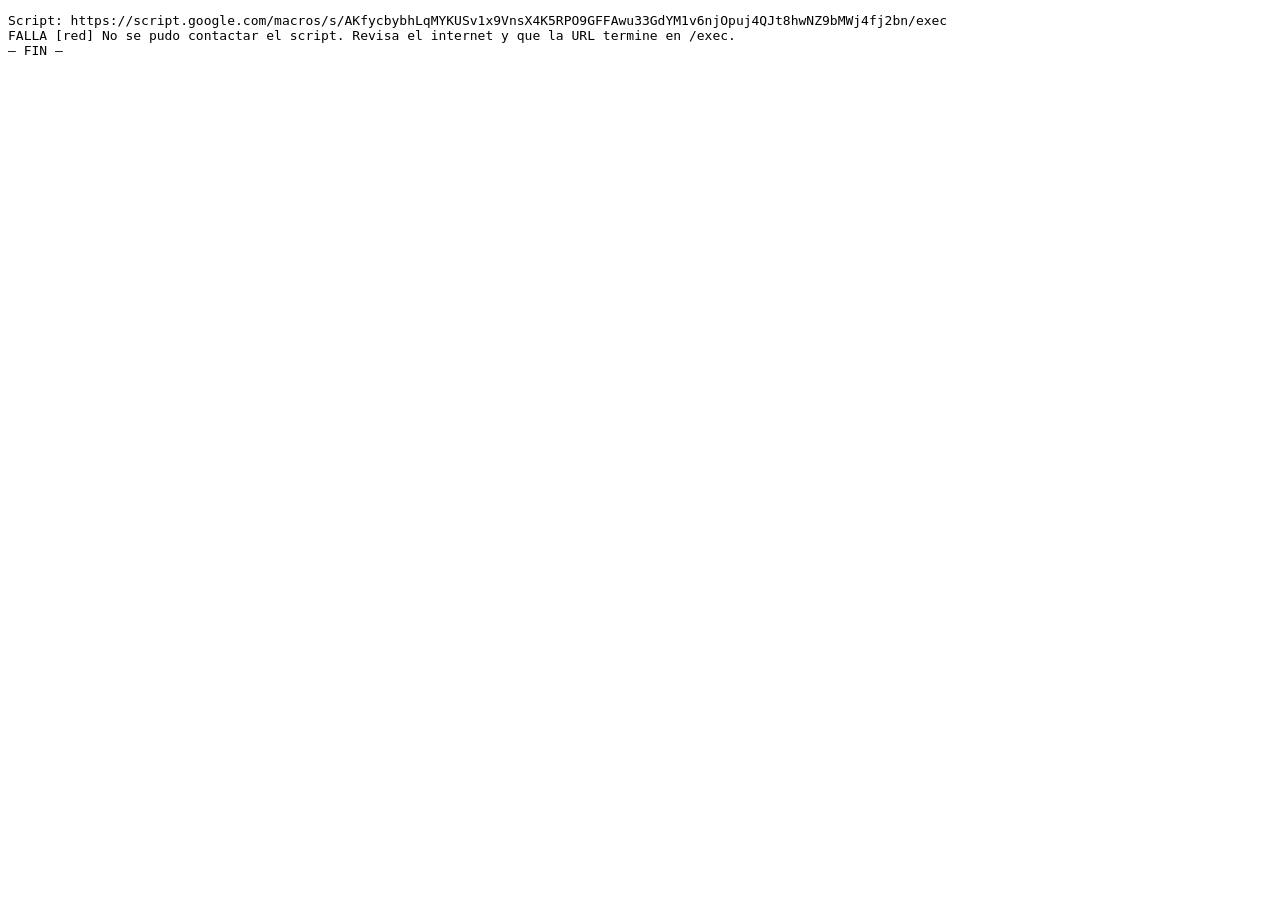
<file: inspeccion-gnss/herramientas/prueba-drive-real.html>
<!doctype html>
<html lang="es"><head><meta charset="utf-8"><title>Prueba real del script de Drive</title></head>
<body>
<pre id="out">Probando…</pre>
<script src="../js/config.js"></script>
<script src="../js/drive.js"></script>
<script>
/* Prueba REAL desde el navegador: llama al script publicado y comprueba que:
     - el navegador puede leer la respuesta (CORS)
     - el script responde JSON
     - la clave se valida
   Uso: prueba-drive-real.html?clave=TU_CLAVE
   (sin clave usa una incorrecta, que sirve para comprobar el camino de error) */
const out = document.getElementById('out');
const log = (m) => { out.textContent += '\n' + m; };
out.textContent = 'Script: ' + CONFIG.driveScriptUrl;

const params = new URLSearchParams(location.search);
const clave = params.get('clave') || 'clave-de-prueba';

(async () => {
  try {
    const r = await Drive.probar(CONFIG.driveScriptUrl, clave);
    log('OK  el script respondió y el navegador pudo leer la respuesta (CORS correcto)');
    log('OK  cuenta: ' + (r.cuenta || '(sin correo)'));
    log('OK  carpeta: ' + (r.raiz || '(sin nombre)'));
    log('OK  enlace: ' + (r.raizUrl || '(sin enlace)'));
    log('— FIN —');
  } catch (e) {
    if (e.code === 'clave') {
      log('AVISO clave incorrecta (esto confirma que el script responde y valida la clave)');
      log('      código: ' + e.code);
      log('— FIN —');
    } else {
      log('FALLA [' + e.code + '] ' + e.message);
      log('— FIN —');
    }
  }
})();
</script>
</body></html>
</file>
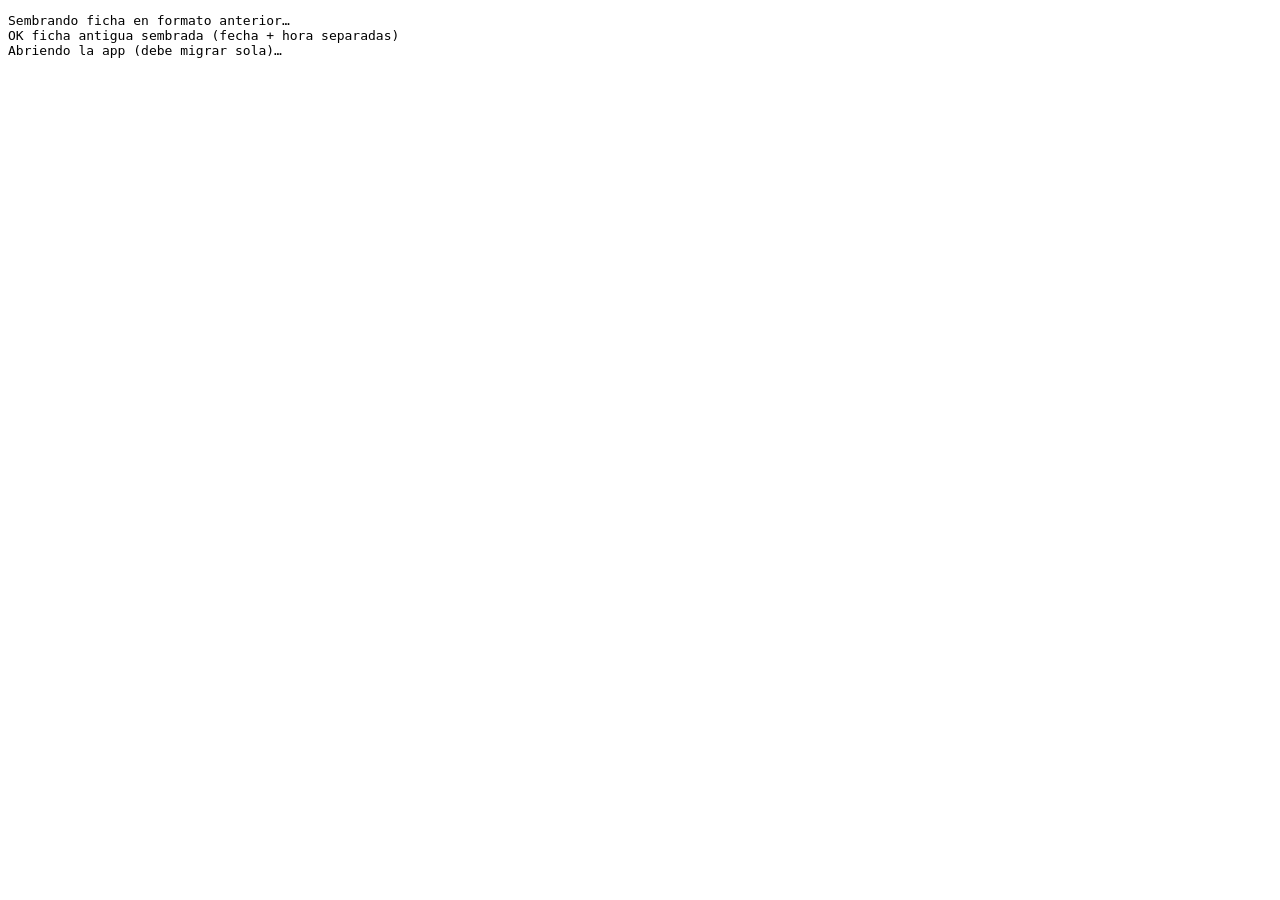
<file: inspeccion-gnss/herramientas/prueba-migracion.html>
<!doctype html>
<html lang="es"><head><meta charset="utf-8"><title>Prueba de migración de fichas</title></head>
<body>
<pre id="out">Ejecutando…</pre>
<iframe id="app" src="../index.html" style="width:1px;height:1px;opacity:0;border:0" title="app"></iframe>
<script>
/* 1) crea una base como la de la versión anterior (fecha + hora separadas)
   2) abre la app en un iframe: al iniciar debe migrar la ficha sola
   3) lee la ficha y comprueba el formato nuevo */
const out = document.getElementById('out');
const log = (m) => { out.textContent += '\n' + m; };
out.textContent = 'Sembrando ficha en formato anterior…';

const ANTES = {
  id: 'RG-50-01', codigo: 'RG-50-01', nombre: 'Mirador Mojanda', parroquia: 'Tabacundo',
  sector: 'Mirador Mojanda', este: 807122, norte: 10009255, orden: 1, materializacion: 'Mojón Tipo A',
  fecha: '2026-10-28', horaInicio: '09:15', horaFin: '10:05', duracionMin: 50,
  operador: 'Operador anterior', receptor: 'Foif A60 Pro', alturaAntena: 1.6,
  alturaElipsoidal: 2784.235, sats: 18, gdop: 1.8, metodo: 'Estático diferencial',
  mascara: 10, intervalo: 1, descripcion: 'Anterior', accesibilidad: 'Anterior', observaciones: 'Anterior',
  datum: 'SIRGAS-ECUADOR (REGME) — ITRF2008', epoca: '2016.44',
  creado: Date.now(), actualizado: Date.now()
};

const r1 = indexedDB.deleteDatabase('fichas-gnss');
r1.onsuccess = r1.onerror = r1.onblocked = () => crear();

function crear() {
  const r = indexedDB.open('fichas-gnss', 1);
  r.onupgradeneeded = () => {
    const d = r.result;
    d.createObjectStore('fichas', { keyPath: 'id' });
    const p = d.createObjectStore('photos', { keyPath: 'id' });
    p.createIndex('fichaId', 'fichaId');
    const m = d.createObjectStore('pmeta', { keyPath: 'id' });
    m.createIndex('fichaId', 'fichaId');
    d.createObjectStore('kv', { keyPath: 'key' });
  };
  r.onerror = () => log('FALLA al crear v1: ' + r.error);
  r.onsuccess = () => {
    const db = r.result;
    const tx = db.transaction('fichas', 'readwrite');
    tx.objectStore('fichas').put(ANTES);
    tx.oncomplete = () => { db.close(); log('OK ficha antigua sembrada (fecha + hora separadas)'); esperar(); };
  };
}

function esperar() {
  log('Abriendo la app (debe migrar sola)…');
  setTimeout(() => leer(), 6000);
}

function leer() {
  const r = indexedDB.open('fichas-gnss');
  r.onsuccess = () => {
    const db = r.result;
    const tx = db.transaction('fichas', 'readonly');
    const g = tx.objectStore('fichas').get('RG-50-01');
    g.onsuccess = () => {
      const f = g.result;
      if (!f) { log('FALLA: la ficha desapareció'); return; }
      log('OK inicio = ' + f.inicio);
      log('OK fin    = ' + f.fin);
      log('OK fecha  = ' + f.fecha);
      log('OK metodo = ' + f.metodo + ' · máscara ' + f.mascara + ' · intervalo ' + f.intervalo);
      log('OK lat/lon recalculados = ' + (f.lat != null) + ' / ' + (f.lon != null));
      log('OK campos viejos eliminados: ' + (f.horaInicio === undefined && f.alturaElipsoidal === undefined && f.sats === undefined && f.datum === undefined));
      log('OK versión de la base: ' + db.version);
      log('— FIN —');
      db.close();
    };
  };
}
</script>
</body></html>
</file>
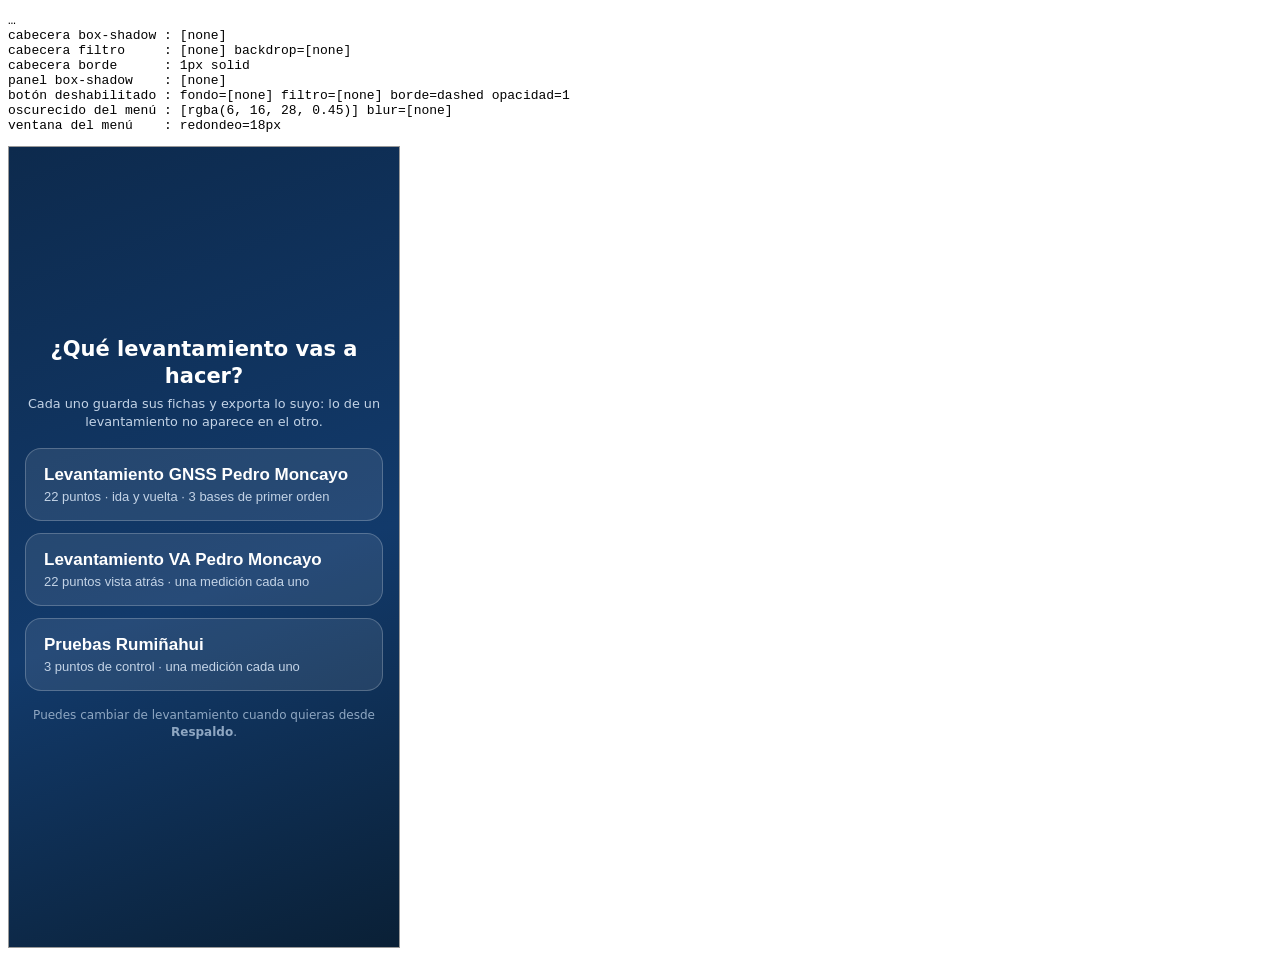
<file: inspeccion-gnss/herramientas/prueba-sombra.html>
<!doctype html>
<html lang="es"><head><meta charset="utf-8"><title>Sin difuminado arriba</title></head>
<body>
<pre id="out">…</pre>
<iframe id="app" src="../index.html" style="width:390px;height:800px;border:1px solid #999" title="app"></iframe>
<script>
/* Comprueba que la cabecera y los paneles ya no tengan sombra difusa y que el
   oscurecido del selector de mapas sí se mantenga (ahí sí es deseado). */
const out = document.getElementById('out');
const log = (m) => { out.textContent += '\n' + m; };
const esperar = (ms) => new Promise((r) => setTimeout(r, ms));
const ifr = document.getElementById('app');

(async () => {
  const w = ifr.contentWindow;
  for (let i = 0; i < 40; i++) { await esperar(300); if (w.document.body.dataset.listo === '1') break; }
  await esperar(400);
  const d = w.document;
  const cs = (el) => w.getComputedStyle(el);

  const cab = d.querySelector('.topbar');
  const panel = d.querySelector('.panel');
  const boton = d.getElementById('btnIr');           // deshabilitado al inicio
  const navBg = d.querySelector('.navsel-bg');
  const navCard = d.querySelector('.navsel-card');

  log('cabecera box-shadow : [' + cs(cab).boxShadow + ']');
  log('cabecera filtro     : [' + cs(cab).filter + '] backdrop=[' + (cs(cab).backdropFilter || cs(cab).webkitBackdropFilter) + ']');
  log('cabecera borde      : ' + cs(cab).borderBottomWidth + ' ' + cs(cab).borderBottomStyle);
  log('panel box-shadow    : [' + cs(panel).boxShadow + ']');
  log('botón deshabilitado : fondo=[' + cs(boton).backgroundImage.slice(0, 12) + '] filtro=[' + cs(boton).filter + '] borde=' + cs(boton).borderStyle + ' opacidad=' + cs(boton).opacity);
  log('oscurecido del menú : [' + (navBg ? cs(navBg).backgroundColor : 'sin elemento') + '] blur=[' + (navBg ? (cs(navBg).backdropFilter || 'ninguno') : '-') + ']');
  log('ventana del menú    : redondeo=' + (navCard ? cs(navCard).borderTopLeftRadius : '-'));

  // abrir el menú para confirmar que el oscurecido aparece solo ahí
  d.getElementById('comboBtn').click(); await esperar(200);
  d.querySelector('.combo-item[data-cod="RG-51-02"]').click(); await esperar(250);
  d.getElementById('btnIr').click(); await esperar(350);
  log('menú visible        : ' + !d.getElementById('navSheet').classList.contains('hidden'));
  log('— FIN —');
})();
</script>
</body></html>
</file>
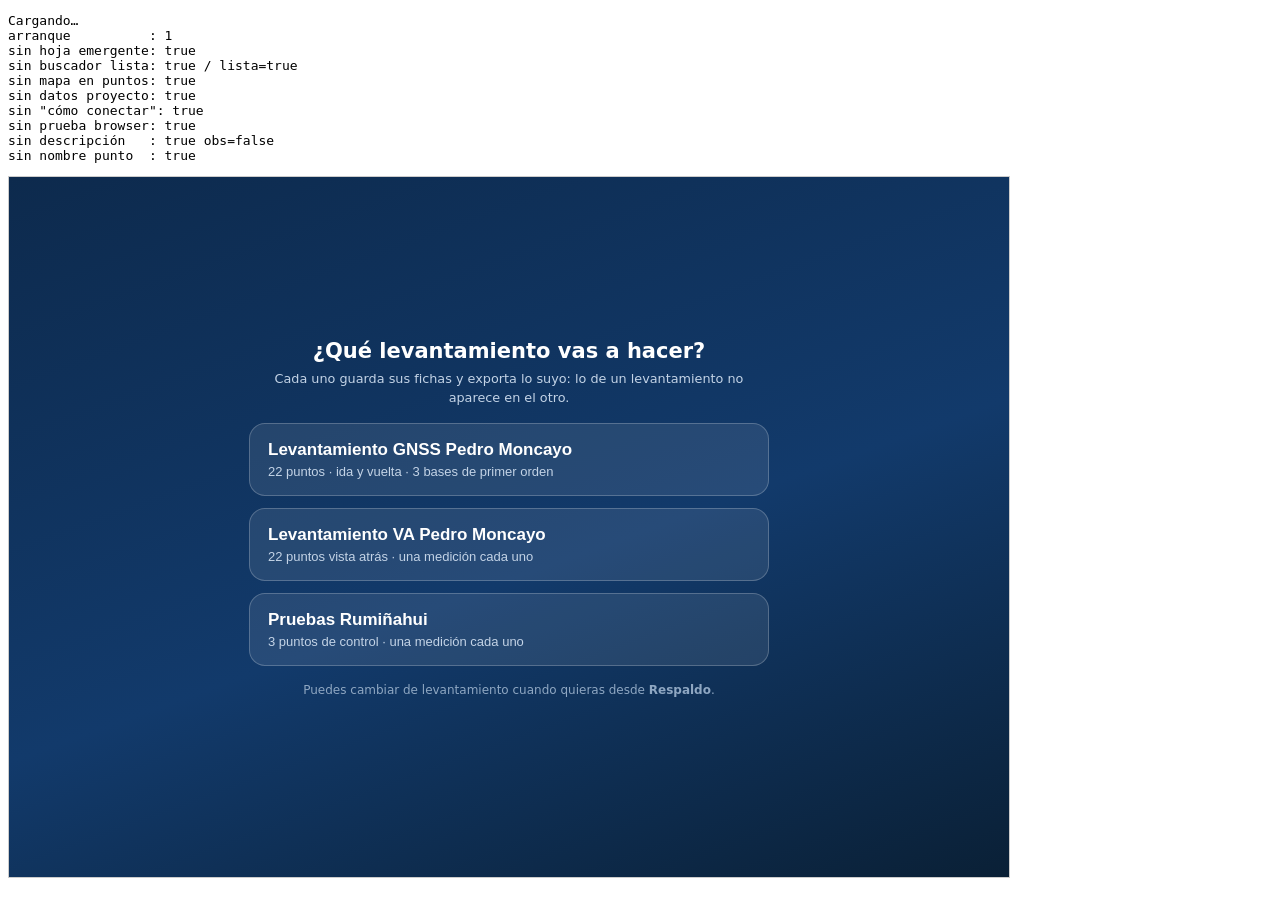
<file: inspeccion-gnss/herramientas/prueba-ui.html>
<!doctype html>
<html lang="es"><head><meta charset="utf-8"><title>Prueba de interfaz</title></head>
<body>
<pre id="out">Cargando…</pre>
<iframe id="app" src="../index.html" style="width:1000px;height:700px;border:1px solid #ccc" title="app"></iframe>
<script>
/* Comprueba la interfaz simplificada: selección directa sin hoja emergente,
   campos de solo lectura, botones "Ahora", fotos en tres bloques y ausencia de
   las secciones retiradas. */
const out = document.getElementById('out');
const log = (m) => { out.textContent += '\n' + m; };
const esperar = (ms) => new Promise((r) => setTimeout(r, ms));
const ifr = document.getElementById('app');

(async () => {
  let w = ifr.contentWindow;
  for (let i = 0; i < 40; i++) { await esperar(300); if (w.document.body.dataset.listo === '1') break; }
  const d = w.document;
  await esperar(300);
  log('arranque          : ' + (d.body.dataset.listo || 'no'));

  // secciones retiradas
  log('sin hoja emergente: ' + !d.getElementById('sheet'));
  log('sin buscador lista: ' + !d.getElementById('q') + ' / lista=' + !d.getElementById('listaPuntos'));
  log('sin mapa en puntos: ' + !d.getElementById('btnMapaPunto'));
  log('sin datos proyecto: ' + !d.getElementById('a-carpeta'));
  log('sin "cómo conectar": ' + !d.getElementById('carpetaNombre'));
  log('sin prueba browser: ' + !d.getElementById('btnAbrirPing'));
  log('sin descripción   : ' + !d.getElementById('f-desc') + ' obs=' + !d.getElementById('f-obs'));
  log('sin nombre punto  : ' + !d.getElementById('f-nombre'));

  // seleccionar un punto desde el combo (sin hoja)
  d.getElementById('comboBtn').click();
  await esperar(200);
  const item = d.querySelector('.combo-item[data-id="RG-51-02-IDA"]');
  item.click();
  await esperar(300);
  const panel = d.getElementById('panelPunto');
  log('panel del punto   : visible=' + !panel.classList.contains('hidden') + ' titulo="' + d.getElementById('pp-nombre').textContent + '"');
  log('botones activos   : ir=' + !d.getElementById('btnIr').disabled + ' levantar=' + !d.getElementById('btnLevantar').disabled);
  log('rotulo levantar   : ' + d.getElementById('btnLevantar').textContent.replace(/\s+/g, ' ').trim());
  log('sin hoja al elegir: ' + (d.querySelector('.sheet') === null));

  // abrir la ficha
  d.getElementById('btnLevantar').click();
  await esperar(700);
  log('ficha visible     : ' + !d.getElementById('v-ficha').classList.contains('hidden'));
  log('sector readonly   : ' + d.getElementById('f-sector').readOnly + ' valor="' + d.getElementById('f-sector').value + '"');
  log('mat readonly      : ' + d.getElementById('f-mat').readOnly + ' valor="' + d.getElementById('f-mat').value + '"');
  log('inicio tipo       : ' + d.getElementById('f-inicio').type);
  const ahoraInicio = d.querySelector('[data-ahora="inicio"]');
  const ahoraFin = d.querySelector('[data-ahora="fin"]');
  log('botones Ahora     : ' + (!!ahoraInicio) + ' / ' + (!!ahoraFin));

  d.getElementById('f-inicio').value = '';
  ahoraInicio.click();
  await esperar(200);
  log('inicio tras Ahora : "' + d.getElementById('f-inicio').value + '"');
  d.getElementById('f-fin').value = '';
  ahoraFin.click();
  await esperar(200);
  log('fin tras Ahora    : "' + d.getElementById('f-fin').value + '" dur="' + d.getElementById('f-dur').value + '"');

  // fotografías en tres bloques con nombre para las adicionales
  log('fotos bloques     : medición=' + !!d.getElementById('fotos-punto') +
      ' placa=' + !!d.getElementById('fotos-placa') + ' extra=' + !!d.getElementById('fotos-extra'));
  log('nombre de foto    : ' + !!d.getElementById('f-extra-nombre'));
  const t1 = d.querySelector('.foto-bloque:nth-of-type(1) h3');
  log('titulos fotos     : "' + (t1 ? t1.textContent : '') + '"');

  log('errores           : ' + JSON.stringify((w.__errs || []).slice(0, 4)));
  log('— FIN —');
})();
</script>
</body></html>
</file>
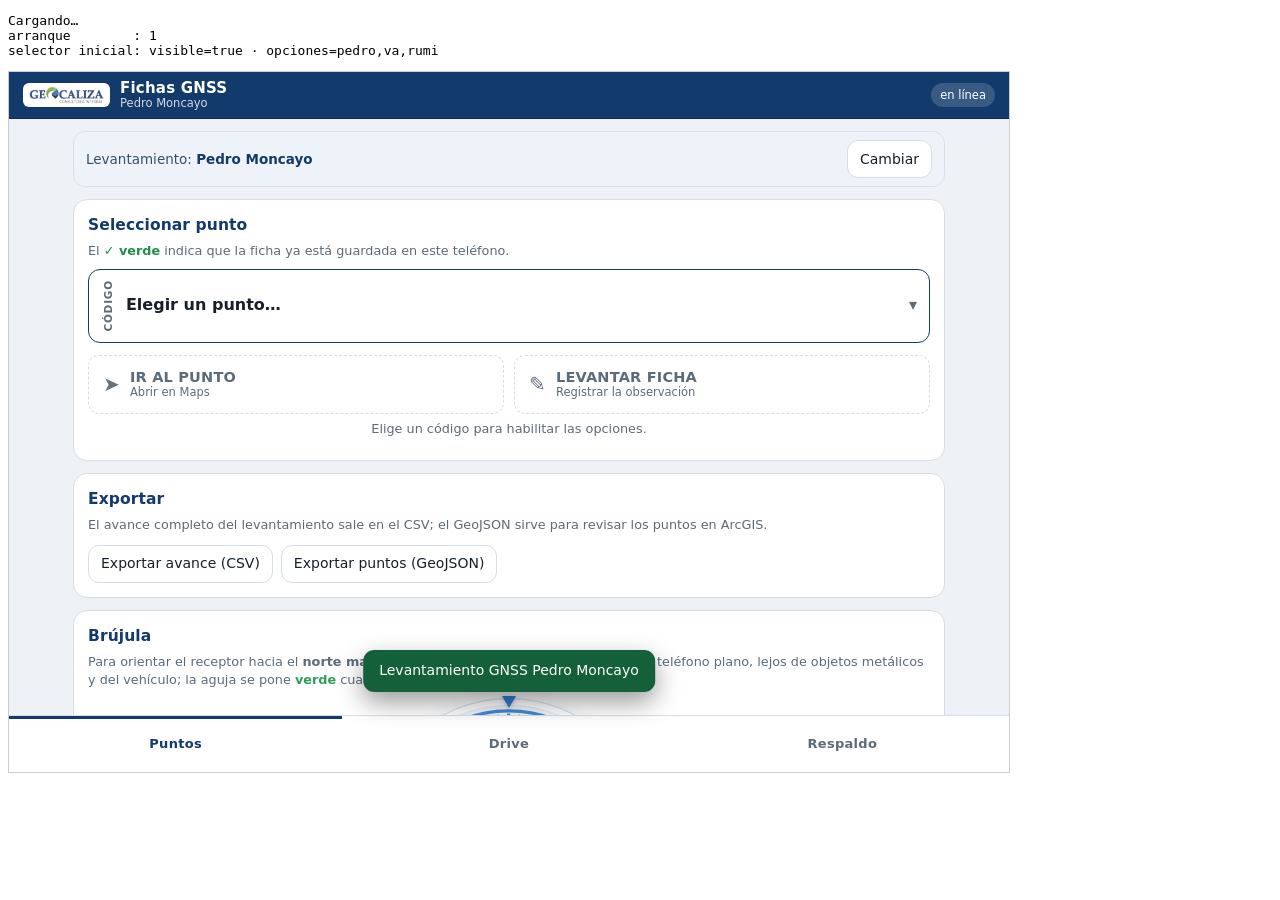
<file: inspeccion-gnss/herramientas/prueba-ui2.html>
<!doctype html>
<html lang="es"><head><meta charset="utf-8"><title>Prueba de interfaz 2</title></head>
<body>
<pre id="out">Cargando…</pre>
<iframe id="app" src="../index.html" style="width:1000px;height:700px;border:1px solid #ccc" title="app"></iframe>
<script>
/* Comprueba: selector de app de mapas, altura con coma decimal y guardado de la ficha. */
const out = document.getElementById('out');
const log = (m) => { out.textContent += '\n' + m; };
const esperar = (ms) => new Promise((r) => setTimeout(r, ms));
const ifr = document.getElementById('app');

/* texto del botón LEVANTAR / EDITAR */
const etiquetaBoton = (d) => {
  const s = d.querySelector('#btnLevantar span:last-child');
  return s ? s.textContent.replace(/\s+/g, ' ').trim() : '?';
};

/* cierra el diálogo de aviso si está abierto (devuelve su texto) */
const cerrarAvisoUI = (d) => {
  const velo = d.getElementById('v-aviso');
  if (!velo || velo.classList.contains('hidden')) return '';
  const txt = d.getElementById('avisoTitulo').textContent + ' | ' +
    [...d.querySelectorAll('#avisoTexto li')].map((li) => li.textContent).join(', ');
  const b = d.querySelector('#avisoBotones .btn.primary') || d.querySelector('#avisoBotones .btn');
  if (b) b.click();
  return txt;
};

function leerFicha(codigo) {
  return new Promise((res) => {
    const r = indexedDB.open('fichas-gnss');
    r.onsuccess = () => {
      const db = r.result;
      const g = db.transaction('fichas', 'readonly').objectStore('fichas').get(codigo);
      g.onsuccess = () => { res(g.result || null); db.close(); };
      g.onerror = () => { res(null); db.close(); };
    };
    r.onerror = () => res(null);
  });
}

(async () => {
  let w = ifr.contentWindow;
  for (let i = 0; i < 40; i++) { await esperar(300); if (w.document.body.dataset.listo === '1') break; }
  await esperar(400);
  const d = w.document;
  log('arranque        : ' + (d.body.dataset.listo || 'no'));

  /* pantalla de inicio: elegir levantamiento */
  const velo = d.getElementById('v-proyecto');
  log('selector inicial: visible=' + (velo && !velo.classList.contains('hidden')) +
      ' · opciones=' + [...(d.querySelectorAll('[data-proy]') || [])].map((b) => b.dataset.proy).join(','));
  const btnPedro = d.querySelector('[data-proy="pedro"]');
  if (btnPedro) btnPedro.click();
  await esperar(700);
  log('proyecto abierto: ' + (d.querySelector('[data-proy-nombre]').textContent || '-'));
  log('barra del levantamiento: ' + (d.querySelector('.proybar') ? d.querySelector('.proybar').textContent.trim().replace(/\\s+/g, ' ') : 'FALTA'));
  log('botones para cambiar: ' + d.querySelectorAll('[data-cambiar-proyecto]').length);

  const items = [...d.querySelectorAll('.combo-item')];
  log('total de sesiones: ' + items.length + ' (' + items.filter((x) => x.querySelector('.tipo.ida')).length + ' IDA / ' + items.filter((x) => x.querySelector('.tipo.vuelta')).length + ' VUELTA)');
  log('primeras 3      : ' + items.slice(0, 3).map((x) => x.dataset.id).join(' | '));
  log('bases primero   : ' + (items.length && /-BASE-/.test(items[0].dataset.id) ? 'sí' : 'NO'));
  log('sin ruta        : ' + [...d.querySelectorAll('.combo-sep')].map((x) => x.textContent).join(' / '));
  const base = items.filter((x) => /BASE/.test(x.textContent));
  log('jornadas de base: ' + base.length + ' · primera=' + (base[0] ? base[0].dataset.id : '-') + ' · etiqueta=' + (base[0] ? base[0].querySelector('.tipo').textContent : '-'));
  log('bases sin ruta  : ' + items.filter((x) => /BASE/.test(x.dataset.id)).map((x) => x.dataset.id).filter((id) => !/-BASE-\\d+$/.test(id)).join(',') || 'ninguna');
  log('sección avance  : ' + (d.getElementById('avancePill') ? 'SIGUE' : 'retirada'));
  log('entradas base   : ' + items.filter((x) => /BASE/.test(x.dataset.id)).map((x) => x.dataset.id).join(', '));
  const itemBaseRg = items.find((x) => /RG-50-01-BASE-/.test(x.dataset.id));
  const idBase = itemBaseRg ? itemBaseRg.dataset.id : 'RG-50-01-BASE-x';
  w.confirm = () => true;
  const itemBase = d.querySelector('.combo-item[data-id="' + idBase + '"]');
  log('item de la base : ' + (itemBase ? 'encontrado' : 'NO ENCONTRADO'));
  if (itemBase) {
    itemBase.click();
    await esperar(300);
    d.getElementById('btnLevantar').click();
    await esperar(900);
    log('ficha base      : titulo="' + d.getElementById('f-titulo').textContent.trim() + '" visible=' + !d.getElementById('v-ficha').classList.contains('hidden'));
    d.getElementById('btnFichaBack').click();
    await esperar(400);
  }

  // ---- 1) selector de app de mapas ----
  d.getElementById('comboBtn').click();
  await esperar(250);
  d.querySelector('.combo-item[data-id="RG-51-02-IDA"]').click();
  await esperar(300);
  d.getElementById('btnIr').click();
  await esperar(400);
  const nav = d.getElementById('navSheet');
  const opciones = [...d.querySelectorAll('#navSheet [data-nav]')].map((b) => b.textContent.trim());
  log('selector de mapas: visible=' + !nav.classList.contains('hidden'));
  log('opciones         : ' + JSON.stringify(opciones));
  log('subtítulo        : "' + d.getElementById('navSub').textContent + '"');
  d.querySelector('#navSheet [data-nav-close]').click();
  await esperar(300);
  log('se cierra        : ' + nav.classList.contains('hidden'));

  // ---- 2) altura con coma decimal ----
  d.getElementById('btnLevantar').click();
  await esperar(700);
  const altura = d.getElementById('f-altura');
  log('altura tipo      : ' + altura.type + ' inputmode=' + altura.getAttribute('inputmode'));
  const previa = d.getElementById('croquisImg');
  await esperar(600);
  log('croquis en ficha : src=' + (previa.getAttribute('src') || '') + ' cargada=' + (previa.naturalWidth > 0) + ' (' + previa.naturalWidth + 'x' + previa.naturalHeight + ')');
  log('sin botones croq : generar=' + !d.getElementById('btnCroquis') + ' preparar=' + !d.getElementById('btnPrepCroquis'));
  d.getElementById('f-receptor').selectedIndex = 1;
  const obsTxa = d.getElementById('f-obs');
  if (obsTxa) { obsTxa.value = 'Se socializó con el dirigente barrial; el hito está sin obstrucciones.'; obsTxa.dispatchEvent(new w.Event('input', { bubbles: true })); }
  log('campo de observaciones: ' + (obsTxa ? 'presente' : 'FALTA'));
  altura.value = '1,532';
  altura.dispatchEvent(new w.Event('input', { bubbles: true }));
  const ini = d.querySelector('[data-ahora="inicio"]');
  const fin = d.querySelector('[data-ahora="fin"]');
  ini.click(); await esperar(150);
  // el fin 5 minutos después (con hora, para que no cruce la medianoche al revés)
  const t0 = new Date(d.getElementById('f-inicio').value);
  t0.setMinutes(t0.getMinutes() + 5);
  const p2 = (x) => String(x).padStart(2, '0');
  d.getElementById('f-fin').value = t0.getFullYear() + '-' + p2(t0.getMonth() + 1) + '-' + p2(t0.getDate()) + 'T' + p2(t0.getHours()) + ':' + p2(t0.getMinutes());
  d.getElementById('f-fin').dispatchEvent(new w.Event('change', { bubbles: true }));
  await esperar(200);
  log('duración         : ' + d.getElementById('f-dur').value);

  d.getElementById('f-operador').value = 'Operador de prueba';
  d.getElementById('btnGuardar').click();
  await esperar(1200);
  log('aviso faltantes  : ' + (cerrarAvisoUI(d) || '(no salió)'));
  await esperar(300);
  const f = await leerFicha('RG-51-02-IDA');
  log('botón al guardar : ' + etiquetaBoton(d) + ' (esperado EDITAR FICHA)');
  log('ficha guardada   : ' + !!f);
  if (f) {
    log('altura guardada  : ' + JSON.stringify(f.alturaAntena) + ' (tipo ' + typeof f.alturaAntena + ')');
    log('inicio / fin     : ' + f.inicio + ' / ' + f.fin + ' · dur=' + f.duracionMin);
    log('croquis en la ficha: ' + (f.croquis ? 'guardado (viejo)' : 'no se guarda (viene con la app)'));
  }
  log('aviso de guardado: "' + d.getElementById('toast').textContent + '"');
  // cuánto tarda abrir "Ver ficha guardada"
  d.getElementById('btnDetBack').click();
  await esperar(300);
  d.querySelector('.combo-item[data-id="RG-51-02-IDA"]').click();
  await esperar(200);
  const tD = w.performance.now();
  d.getElementById('btnVerFicha').click();
  for (let i = 0; i < 80; i++) {
    await esperar(50);
    if (!d.getElementById('v-detalle').classList.contains('hidden') && d.getElementById('d-datos').textContent.length > 20) break;
  }
  log('tiempo del detalle: ' + Math.round(w.performance.now() - tD) + ' ms · fotos=' + d.getElementById('d-fotos').children.length);
  log('sin mapa         : ' + !d.getElementById('d-map'));
  log('observaciones   : ' + (d.getElementById('d-obsPanel') && !d.getElementById('d-obsPanel').classList.contains('hidden') ? '"' + d.getElementById('d-obs').textContent + '"' : 'NO SE MUESTRAN'));
  // copia completa del día (ZIP con PDF + fotos + datos)
  d.getElementById('btnDetBack').click();
  await esperar(300);
  d.querySelectorAll('.tabs button').forEach((b) => { if (b.dataset.tab === 'respaldo') b.click(); });
  await esperar(400);
  log('días en la copia : ' + [...d.getElementById('diaCopia').options].map((o) => o.textContent).join(', '));
  const nZip = [];
  const bajar = w.URL.createObjectURL;
  w.URL.createObjectURL = (b) => { if (b && b.size) nZip.push(b.size); return bajar.call(w.URL, b); };
  d.getElementById('btnCopiaDia').click();
  for (let i = 0; i < 60; i++) { await esperar(100); if (nZip.length) break; }
  w.URL.createObjectURL = bajar;
  log('ZIP de la copia  : ' + (nZip.length ? Math.round(nZip[0] / 1024) + ' KB' : 'NO SE GENERÓ'));
  log('aviso de la copia: "' + d.getElementById('toast').textContent + '"');
  /* ---- cambio a Pruebas Rumiñahui: 3 puntos, nada de Pedro Moncayo ---- */
  d.querySelectorAll('.tabs button').forEach((b) => { if (b.dataset.tab === 'respaldo') b.click(); });
  await esperar(300);
  /* ---- guardado parcial + confirmación al volver ---- */
  d.querySelectorAll('.tabs button').forEach((b) => { if (b.dataset.tab === 'puntos') b.click(); });
  await esperar(300);
  d.getElementById('comboBtn').click();
  await esperar(200);
  const itemParcial = d.querySelector('.combo-item[data-id="RG-52-01-IDA"]');
  log('item a medias   : ' + (itemParcial ? 'encontrado' : 'NO'));
  if (itemParcial) {
    itemParcial.click();
    await esperar(300);
    d.getElementById('btnLevantar').click();
    await esperar(900);
    const txaObs = d.getElementById('f-obs');
    if (txaObs) { txaObs.value = 'Ficha a medias para probar'; txaObs.dispatchEvent(new w.Event('input', { bubbles: true })); }
    d.getElementById('btnGuardar').click();
    await esperar(1200);
    const veloAviso = d.getElementById('v-aviso');
    log('aviso al guardar: ' + (veloAviso && !veloAviso.classList.contains('hidden')
      ? '"' + d.getElementById('avisoTitulo').textContent + '" · faltan=' + d.querySelectorAll('#avisoTexto li').length
      : 'NO SALIÓ'));
    const btnOk = d.querySelector('#avisoBotones .btn.primary');
    if (btnOk) btnOk.click();
    await esperar(600);
    const parcial = await leerFicha('RG-52-01-IDA');
    log('ficha parcial   : guardada=' + !!parcial + ' · sin receptor=' + (!parcial || !parcial.receptor));
    const chip = d.querySelector('.combo-item[data-id="RG-52-01-IDA"] .chip-inc');
    log('chip incompleta : ' + (chip ? 'sí' : 'NO'));

    /* borrar esa ficha: el botón debe volver a LEVANTAR sin tocar la lista */
    d.getElementById('btnVerFicha').click();
    await esperar(700);
    d.getElementById('d-del').click();
    await esperar(900);
    log('botón al borrar : ' + etiquetaBoton(d) + ' (esperado LEVANTAR FICHA)');
    const borrada = await leerFicha('RG-52-01-IDA');
    log('ficha borrada   : ' + (borrada ? 'NO' : 'sí'));

    /* volver con cambios sin guardar */
    d.getElementById('comboBtn').click();
    await esperar(200);
    d.querySelector('.combo-item[data-id="RG-52-01-IDA"]').click();
    await esperar(300);
    d.getElementById('btnLevantar').click();
    await esperar(800);
    const op = d.getElementById('f-operador');
    op.value = 'Otro operador';
    op.dispatchEvent(new w.Event('input', { bubbles: true }));
    d.getElementById('btnFichaBack').click();
    await esperar(500);
    const sigueVelo = !d.getElementById('v-aviso').classList.contains('hidden');
    log('volver avisa    : ' + sigueVelo + ' · "' + d.getElementById('avisoTitulo').textContent + '"');
    const seguir = [...d.querySelectorAll('#avisoBotones .btn')].find((b) => /Seguir/i.test(b.textContent));
    if (seguir) seguir.click();
    await esperar(400);
    log('sigue en ficha  : ' + !d.getElementById('v-ficha').classList.contains('hidden'));
    d.getElementById('btnFichaBack').click();
    await esperar(400);
    const salir = [...d.querySelectorAll('#avisoBotones .btn')].find((b) => /Salir/i.test(b.textContent));
    if (salir) salir.click();
    await esperar(500);
    log('sale a puntos   : ' + !d.getElementById('v-puntos').classList.contains('hidden'));
  }

  /* ---- ficha duplicada en Drive: el aviso debe salir y no quedarse "Revisando Drive…" ---- */
  d.querySelectorAll('.tabs button').forEach((b) => { if (b.dataset.tab === 'puntos') b.click(); });
  await esperar(300);

  /* dos fotos de prueba para que la ficha quede "completa" */
  const pngB64 = 'iVBORw0KGgoAAAANSUhEUgAAAAEAAAABCAYAAAAfFcSJAAAADUlEQVR42mP8z8DwHwAFAAH/q842iQAAAABJRU5ErkJggg==';
  const ponerFoto = (fichaId, tipo, orden) => new Promise((res) => {
    const rq = indexedDB.open('fichas-gnss');
    rq.onsuccess = () => {
      const db = rq.result;
      const bytes = Uint8Array.from(atob(pngB64), (c) => c.charCodeAt(0));
      const blob = new Blob([bytes], { type: 'image/png' });
      const tx = db.transaction(['photos', 'pmeta'], 'readwrite');
      tx.objectStore('photos').put({ id: 'p-' + fichaId + '-' + tipo, blob, orig: blob });
      tx.objectStore('pmeta').put({
        id: 'p-' + fichaId + '-' + tipo, fichaId, tipo, orden, w: 1, h: 1, nombre: tipo + '.png',
        thumb: 'data:image/png;base64,' + pngB64
      });
      tx.oncomplete = () => { db.close(); res(true); };
      tx.onerror = () => { db.close(); res(false); };
    };
    rq.onerror = () => res(false);
  });

  const idDup = 'RG-53-01-IDA';
  await ponerFoto(idDup, 'punto', 1);
  await ponerFoto(idDup, 'placa', 2);

  /* Drive configurado y un script simulado que dice que la ficha ya existe */
  let DriveUI = null;
  try { DriveUI = w.eval('Drive'); } catch (e) { DriveUI = null; }
  log('Drive accesible : ' + (DriveUI && typeof DriveUI.guardarConfig === 'function' ? 'sí' : 'NO'));
  if (DriveUI && typeof DriveUI.guardarConfig === 'function') await DriveUI.guardarConfig('https://script.google.com/macros/s/AKfycbzPRUEBA123/exec', 'clave');
  const fetchRealUI = w.fetch;
  w.fetch = async () => ({
    ok: true, status: 200,
    text: async () => JSON.stringify({
      ok: true, existe: true, copias: 0,
      existente: { nombre: 'RG-53-01_IDA.pdf', tamano: 1000, actualizado: '2026-11-03 14:22' },
      autor: { operador: 'Otra Persona', fecha: '2026-11-03' }
    }),
    json: async () => ({ ok: true, existe: true })
  });

  d.getElementById('comboBtn').click();
  await esperar(250);
  d.querySelector('.combo-item[data-id="' + idDup + '"]').click();
  await esperar(300);
  d.getElementById('btnLevantar').click();
  await esperar(900);
  d.getElementById('f-receptor').selectedIndex = 1;
  d.getElementById('f-altura').value = '1,500';
  d.querySelector('[data-ahora="inicio"]').click();
  await esperar(250);
  const tIni = new Date(d.getElementById('f-inicio').value);
  tIni.setMinutes(tIni.getMinutes() + 5);
  const dd = (x) => String(x).padStart(2, '0');
  d.getElementById('f-fin').value = tIni.getFullYear() + '-' + dd(tIni.getMonth() + 1) + '-' + dd(tIni.getDate()) +
    'T' + dd(tIni.getHours()) + ':' + dd(tIni.getMinutes());
  d.getElementById('f-fin').dispatchEvent(new w.Event('change', { bubbles: true }));
  await esperar(250);
  d.getElementById('f-operador').value = 'Operador duplicado';
  d.getElementById('btnGuardar').click();
  await esperar(2000);            // la subida automática encuentra el duplicado

  const veloDup = d.getElementById('v-aviso');
  const abierto = veloDup && !veloDup.classList.contains('hidden');
  log('duplicado avisa : ' + (abierto ? '"' + d.getElementById('avisoTitulo').textContent + '"' : 'NO SALIÓ') +
      ' · opciones=' + [...d.querySelectorAll('#avisoBotones .btn')].map((b) => b.textContent).join(' / '));
  log('velo de trabajo: ' + (d.getElementById('busy').classList.contains('hidden') ? 'oculto' : 'SIGUE VISIBLE'));
  log('aviso autor     : ' + (d.querySelector('#avisoTexto .alerta') ? 'dice que la subió otra persona' : 'no lo dice'));

  /* cancelar: la ficha queda marcada como conflicto y no se sube nada */
  const cancelar = [...d.querySelectorAll('#avisoBotones .btn')].find((b) => /Ahora no|Cancelar/i.test(b.textContent));
  if (cancelar) cancelar.click();
  await esperar(800);
  const dupFicha = await leerFicha(idDup);
  log('tras cancelar   : aviso=' + (d.getElementById('v-aviso').classList.contains('hidden') ? 'cerrado' : 'SIGUE') +
      ' · estado=' + (dupFicha && dupFicha.drive && dupFicha.drive.estado));
  log('chip conflicto  : ' + (d.querySelector('.combo-item[data-id="' + idDup + '"] .chip-conf') ? 'sí' : 'NO'));

  w.fetch = fetchRealUI;
  if (DriveUI && typeof DriveUI.guardarConfig === 'function') await DriveUI.guardarConfig('', '');
  await esperar(300);

  const btnCambiar = d.querySelector('[data-cambiar-proyecto]');
  log('botón cambiar   : ' + (btnCambiar ? 'presente' : 'FALTA'));
  if (btnCambiar) {
    btnCambiar.click();
    await esperar(400);
    const velo2 = d.getElementById('v-proyecto');
    log('selector otra vez: ' + (velo2 && !velo2.classList.contains('hidden')));
    const btnRumi = d.querySelector('[data-proy="rumi"]');
    if (btnRumi) btnRumi.click();
    await esperar(800);
    const itemsR = [...d.querySelectorAll('.combo-item')];
    log('topbar ahora    : ' + d.getElementById('topSub').textContent + ' · ' + d.querySelector('.proybar b').textContent);
    log('rumiñahui       : ' + itemsR.length + ' fichas · ' + itemsR.map((x) => x.dataset.id).join(', '));
    log('rumiñahui avance: ' + (d.getElementById('avancePill') ? 'SIGUE' : 'retirada'));
    log('rumiñahui puntos: ' + (itemsR.some((x) => /RG-/.test(x.dataset.id)) ? 'SE COLÓ PEDRO MONCAYO' : 'sin puntos de Pedro Moncayo'));
    d.querySelector('.tabs button[data-tab="respaldo"]').click();
    await esperar(400);
    log('copia del día   : ' + [...d.getElementById('diaCopia').options].map((o) => o.textContent).join(','));
  }
  /* ---- brújula: eventos de orientación simulados ---- */
  d.querySelectorAll('.tabs button').forEach((b) => { if (b.dataset.tab === 'puntos') b.click(); });
  await esperar(400);
  const hayBrujula = !!d.getElementById('brujulaRosa');
  log('brújula         : ' + (hayBrujula ? 'presente · trazos=' + d.querySelectorAll('#brujulaRosa *').length : 'FALTA'));
  if (hayBrujula) {
    d.getElementById('btnBrujula').click();
    await esperar(300);
    const lanzar = (alpha) => {
      const ev = new w.DeviceOrientationEvent('deviceorientationabsolute', { alpha, beta: 0, gamma: 0, absolute: true });
      w.dispatchEvent(ev);
    };
    lanzar(300);   // 360-300 = 60°
    await esperar(500);
    const caja = d.getElementById('brujula');
    const rosa = d.getElementById('brujulaRosa');
    log('sensor 60°      : texto=' + d.getElementById('brujulaGrados').textContent +
        ' · rumbo=' + d.getElementById('brujulaRumbo').textContent +
        ' · giro=' + rosa.style.transform + ' · verde=' + caja.classList.contains('norte'));
    lanzar(0);     // 0° = norte
    await esperar(900);
    log('sensor norte    : texto=' + d.getElementById('brujulaGrados').textContent +
        ' · rumbo=' + d.getElementById('brujulaRumbo').textContent +
        ' · verde=' + caja.classList.contains('norte'));
    lanzar(1);     // 359°, justo antes del norte
    await esperar(800);
    const tAntes = rosa.style.transform;
    lanzar(0);     // 0°: cruce del norte (no debe girar 360)
    await esperar(800);
    log('cruce del norte : ' + tAntes + ' → ' + rosa.style.transform +
        ' · verde=' + caja.classList.contains('norte'));
    /* una lectura relativa (sin magnetómetro) no debe pisar la magnética */
    w.dispatchEvent(new w.DeviceOrientationEvent('deviceorientation',
      { alpha: 180, beta: 0, gamma: 0, absolute: false }));
    await esperar(700);
    log('lectura relativa: giro=' + rosa.style.transform + ' · verde=' +
        caja.classList.contains('norte') + ' · chip=' + d.getElementById('brujulaRumbo').textContent);
    lanzar(90);    // 270° (oeste)
    await esperar(900);
    log('sensor 270°     : rumbo=' + d.getElementById('brujulaRumbo').textContent +
        ' · verde=' + caja.classList.contains('norte') +
        ' · aviso="' + d.getElementById('brujulaMsg').textContent + '"');
  }
  /* ---- iPhone: webkitCompassHeading (el evento NO es 'absolute') ---- */
  const evIOS = (rumbo) => {
    const ev = new w.Event('deviceorientation');
    ev.alpha = 0; ev.beta = 90; ev.gamma = 0; ev.absolute = false;
    ev.webkitCompassHeading = rumbo;
    w.dispatchEvent(ev);
  };
  evIOS(90);
  await esperar(800);
  const ios1 = d.getElementById('brujulaRosa').style.transform;
  evIOS(180);
  await esperar(900);
  const ios2 = d.getElementById('brujulaRosa').style.transform;
  log('iphone 90→180   : ' + ios1 + ' → ' + ios2 +
      ' · rumbo=' + d.getElementById('brujulaRumbo').textContent +
      ' · se mueve=' + (ios1 !== ios2));
  log('errores          : ' + JSON.stringify((w.__errs || []).slice(0, 4)));
  log('— FIN —');
})();
</script>
</body></html>
</file>
<file: inspeccion-gnss/css/app.css>
/* ==========================================================================
   Fichas GNSS · Red geodésica Pedro Moncayo
   Hoja de estilos única (mobile‑first, funciona en Android e iOS).
   ========================================================================== */
:root {
  --bg: #eef2f7;
  --surface: #ffffff;
  --ink: #16202b;
  --muted: #5c6b7a;
  --line: #d5dee7;
  --brand: #123a6b;          /* azul del escudo de Pedro Moncayo */
  --brand-2: #1f4e9c;
  --accent: #7cb342;         /* verde de Geocaliza */
  --accent-ink: #2f4d10;
  --ok: #1e8e4a;
  --danger: #b3261e;
  --warn: #c77700;
  --radius: 14px;
  --shadow: 0 1px 2px rgba(16, 32, 48, .06), 0 6px 18px rgba(16, 32, 48, .06);
}
@media (prefers-color-scheme: dark) {
  :root {
    --bg: #0e141b; --surface: #161f28; --ink: #e8eef4; --muted: #9aabb9; --line: #27343f;
    --brand: #2a5da8; --brand-2: #3f74c4; --accent: #8ec95a; --ok: #5ed191; --danger: #ff8a80;
    --warn: #ffc266; --shadow: 0 1px 2px rgba(0,0,0,.4), 0 8px 22px rgba(0,0,0,.35);
  }
}
* { box-sizing: border-box; }
html, body { margin: 0; }
body {
  background: var(--bg); color: var(--ink);
  font: 16px/1.42 system-ui, -apple-system, "Segoe UI", Roboto, "Helvetica Neue", sans-serif;
  padding-bottom: calc(70px + env(safe-area-inset-bottom));
  -webkit-text-size-adjust: 100%;
}
.hidden { display: none !important; }
b.ok, .ok { color: var(--ok); }

/* ---------- barra superior ---------- */
.topbar {
  position: sticky; top: 0; z-index: 900; display: flex; align-items: center; gap: 10px;
  padding: calc(8px + env(safe-area-inset-top)) 14px 8px;
  background: var(--brand); color: #fff; border-bottom: 1px solid color-mix(in srgb, #000 22%, var(--brand));
}
.toplogo { height: 24px; width: auto; background: #fff; border-radius: 6px; padding: 3px 6px; }
.toptitle { display: flex; flex-direction: column; line-height: 1.15; flex: 1; min-width: 0; }
.toptitle strong { font-size: 15px; letter-spacing: .2px; }
.toptitle span { font-size: 11.5px; opacity: .82; white-space: nowrap; overflow: hidden; text-overflow: ellipsis; }
.net { font-size: 11.5px; padding: 4px 9px; border-radius: 99px; background: rgba(255,255,255,.16); white-space: nowrap; }
.net.off { background: var(--warn); color: #2a1d00; font-weight: 700; }

html, body { overflow-x: hidden; }
main { max-width: 900px; margin: 0 auto; padding: 12px 14px 20px; }
.view > * + * { margin-top: 12px; }

/* ---------- estructura ---------- */
.panel { background: var(--surface); border: 1px solid var(--line); border-radius: var(--radius); padding: 14px; }
.panel h2 { margin: 0 0 6px; font-size: 15.5px; color: var(--brand); letter-spacing: .1px; }
@media (prefers-color-scheme: dark) { .panel h2 { color: #86b3ef; } }
.panel h2.grow { flex: 1; margin: 0; }
.hint { color: var(--muted); font-size: 12.8px; margin: 6px 0 8px; line-height: 1.45; }
.hint.center { text-align: center; }
.pp-sub { color: var(--muted); font-size: 13px; margin: 0 0 10px; }
.bar { display: flex; gap: 8px; align-items: center; }
.bar.wrap { flex-wrap: wrap; }
.bar.sticky {
  position: sticky; top: calc(44px + env(safe-area-inset-top)); z-index: 800;
  padding: 8px 0; background: var(--bg); justify-content: space-between;
}
.row { display: flex; gap: 8px; align-items: center; margin-top: 10px; }
.row.wrap { flex-wrap: wrap; }
.grow { flex: 1; min-width: 0; }
.pill { font-size: 12.5px; font-weight: 700; background: var(--brand); color: #fff; padding: 4px 11px; border-radius: 99px; }

/* ---------- botones ---------- */
.btn {
  appearance: none; border: 1px solid var(--line); background: var(--surface); color: var(--ink);
  font: inherit; font-size: 15px; padding: 11px 14px; border-radius: 11px; cursor: pointer;
  min-height: 46px; display: inline-flex; align-items: center; justify-content: center; gap: 8px;
  text-align: left; transition: filter .12s ease, transform .06s ease;
}
.btn:active { transform: translateY(1px); }
.btn.primary { background: var(--brand); border-color: var(--brand); color: #fff; font-weight: 650; }
.btn.small { font-size: 14px; min-height: 38px; padding: 8px 12px; }
.btn.danger { color: var(--danger); border-color: color-mix(in srgb, var(--danger) 35%, var(--line)); }
.btn.ghost { border: 0; background: transparent; color: var(--muted); }
.btn[disabled] { opacity: .42; cursor: default; }
.filebtn { position: relative; overflow: hidden; }
.filebtn input { position: absolute; inset: 0; opacity: 0; width: 100%; cursor: pointer; }

/* dos acciones principales */
.acciones-punto { display: grid; grid-template-columns: repeat(2, minmax(0, 1fr)); gap: 10px; margin-top: 12px; }
.btn.ir, .btn.levantar, .btn.big {
  flex-direction: row; align-items: center; gap: 10px; justify-content: flex-start;
  padding: 13px 14px; font-weight: 700; font-size: 14.5px; letter-spacing: .2px; line-height: 1.2;
  color: #fff; border: 0;
}
.btn.ir { background: linear-gradient(160deg, #1f4e9c, #123a6b); }
.btn.levantar { background: linear-gradient(160deg, #8cc63f, #5d9130); }
.btn.ir .ic, .btn.levantar .ic, .btn.big .ic { font-size: 20px; opacity: .95; }
.btn.ir small, .btn.levantar small, .btn.big small { display: block; font-weight: 500; font-size: 11.5px; opacity: .88; letter-spacing: 0; }
.btn.ir[disabled], .btn.levantar[disabled] {
  background: transparent; color: var(--muted); border: 1.5px dashed var(--line);
  filter: none; opacity: 1;
}
.btn.ir[disabled] small, .btn.levantar[disabled] small { color: var(--muted); opacity: 1; }
.btn.big { width: 100%; margin-top: 8px; }

/* ---------- lista desplegable de puntos ---------- */
.combo { position: relative; margin-top: 4px; }
.combo-btn {
  width: 100%; display: grid; grid-template-columns: auto 1fr auto; align-items: center; gap: 10px;
  border: 1.5px solid var(--brand); background: var(--surface); color: var(--ink);
  border-radius: 12px; padding: 10px 12px; font: inherit; cursor: pointer; min-height: 58px;
}
.combo-lab { font-size: 10.5px; font-weight: 700; letter-spacing: .8px; color: var(--muted); writing-mode: vertical-rl; transform: rotate(180deg); text-orientation: mixed; }
.combo-val { font-size: 16px; font-weight: 650; text-align: left; }
.combo-val small { display: block; font-weight: 500; font-size: 12px; color: var(--muted); }
.combo-car { color: var(--muted); font-size: 16px; }
.combo-panel {
  position: absolute; left: 0; right: 0; top: calc(100% + 6px); z-index: 950;
  background: var(--surface); border: 1px solid var(--line); border-radius: 12px;
  box-shadow: 0 18px 40px rgba(10, 25, 40, .28); overflow: hidden;
}
.combo-q { width: 100%; border: 0; border-bottom: 1px solid var(--line); padding: 12px 12px; font: inherit; font-size: 15px; background: var(--surface); color: var(--ink); }
.combo-list { max-height: 52vh; overflow: auto; -webkit-overflow-scrolling: touch; }
.combo-item {
  display: grid; grid-template-columns: 16px 20px minmax(0, 1fr); align-items: center; gap: 8px;
  width: 100%; border: 0; border-bottom: 1px solid var(--line); background: transparent;
  color: var(--ink); font: inherit; text-align: left; padding: 10px 12px; cursor: pointer;
}
.combo-item:active { background: var(--bg); }
.combo-item .ck { font-size: 17px; font-weight: 800; color: transparent; line-height: 1; }
.combo-item.saved .ck { color: var(--ok); }
.combo-item b { font-size: 14.5px; font-weight: 700; letter-spacing: .2px; }
.combo-item span.s { display: block; font-size: 12px; color: var(--muted); white-space: nowrap; overflow: hidden; text-overflow: ellipsis; }
.combo-item .ord { font-size: 11px; color: var(--muted); border: 1px solid var(--line); border-radius: 99px; padding: 2px 7px; }
.combo-item.sel { background: color-mix(in srgb, var(--brand) 8%, transparent); }

/* ---------- progreso y lista ---------- */
.progress { height: 9px; border-radius: 99px; background: var(--bg); overflow: hidden; margin: 8px 0 12px; border: 1px solid var(--line); }
.progress > div { height: 100%; width: 0; background: linear-gradient(90deg, var(--accent), #5d9130); transition: width .35s ease; }
.filter { width: 100%; font: inherit; font-size: 15px; padding: 10px 12px; border: 1px solid var(--line); border-radius: 11px; background: var(--bg); color: var(--ink); }
.listapuntos { margin-top: 10px; display: grid; gap: 6px; }
.lp-grupo { font-size: 11.5px; font-weight: 800; letter-spacing: .9px; color: var(--muted); margin: 12px 2px 2px; text-transform: uppercase; }
.lp {
  display: grid; grid-template-columns: 24px 1fr auto; align-items: center; gap: 9px;
  padding: 10px 11px; border: 1px solid var(--line); border-radius: 11px; background: var(--surface);
  cursor: pointer; text-align: left; color: var(--ink); font: inherit; width: 100%;
}
.lp:active { background: var(--bg); }
.lp .ck { font-size: 17px; font-weight: 800; color: var(--line); }
.lp.saved .ck { color: var(--ok); }
.lp.saved { border-color: color-mix(in srgb, var(--ok) 40%, var(--line)); }
.lp b { font-size: 14.5px; letter-spacing: .3px; }
.lp small { display: block; color: var(--muted); font-size: 12px; white-space: nowrap; overflow: hidden; text-overflow: ellipsis; }
.lp .tag { font-size: 10.5px; font-weight: 700; color: var(--muted); border: 1px solid var(--line); border-radius: 99px; padding: 3px 8px; white-space: nowrap; }
.lp.saved .tag { color: var(--ok); border-color: color-mix(in srgb, var(--ok) 45%, var(--line)); }

/* ---------- tarjetas de datos ---------- */
.kv2 { display: grid; grid-template-columns: repeat(auto-fit, minmax(140px, 1fr)); gap: 8px; }
.kv2 > div { background: var(--bg); border: 1px solid var(--line); border-radius: 10px; padding: 8px 10px; min-width: 0; }
.kv2 small { display: block; font-size: 10.5px; letter-spacing: .5px; color: var(--muted); font-weight: 700; }
.kv2 b { font-size: 14.5px; font-weight: 650; word-break: break-word; }
.notas { display: grid; gap: 7px; }
.notas p { margin: 0; font-size: 13px; color: var(--ink); background: var(--bg); border-left: 3px solid var(--accent); padding: 7px 10px; border-radius: 0 8px 8px 0; }

/* ---------- formulario ---------- */
.form { display: grid; grid-template-columns: repeat(2, minmax(0, 1fr)); gap: 10px; margin-top: 8px; }
.fld { display: flex; flex-direction: column; gap: 4px; min-width: 0; }
.fld.wide { grid-column: 1 / -1; }
.fld > span { font-size: 11px; font-weight: 700; letter-spacing: .5px; color: var(--muted); }
.fld input, .fld select, .fld textarea {
  font: inherit; font-size: 16px; padding: 10px 11px; border: 1px solid var(--line); border-radius: 10px;
  background: var(--bg); color: var(--ink); width: 100%; min-height: 44px;
}
.fld textarea { resize: vertical; line-height: 1.4; }
.fld input[readonly] { background: transparent; border-style: dashed; color: var(--brand); font-weight: 650; }
@media (prefers-color-scheme: dark) { .fld input[readonly] { color: #8fbcf8; } }
.fld input:focus, .fld select:focus, .fld textarea:focus { outline: 2px solid color-mix(in srgb, var(--brand) 45%, transparent); outline-offset: 0; }
@media (max-width: 430px) { .form { grid-template-columns: 1fr; } }

/* ---------- croquis ---------- */
.croquisbox { position: relative; border: 1px solid var(--line); border-radius: 12px; overflow: hidden; background: var(--bg); min-height: 120px; }
.croquisbox img { width: 100%; display: block; }
.croquis-empty { padding: 34px 12px; text-align: center; color: var(--muted); font-size: 13px; }
.preview img { max-width: 100%; display: block; border-radius: 10px; border: 1px solid var(--line); }

/* ---------- fotos ---------- */
.photos { display: grid; grid-template-columns: repeat(auto-fill, minmax(150px, 1fr)); gap: 9px; margin-top: 10px; }
.phcard { border: 1px solid var(--line); border-radius: 11px; overflow: hidden; background: var(--surface); position: relative; }
.phcard img { width: 100%; aspect-ratio: 4/3; object-fit: cover; display: block; background: var(--bg); }
.phcard .del { position: absolute; top: 5px; right: 5px; width: 30px; height: 30px; border-radius: 99px; border: 0; background: rgba(0,0,0,.62); color: #fff; font-size: 17px; line-height: 1; cursor: pointer; }
.phcard .tag { position: absolute; left: 5px; bottom: 5px; background: rgba(0,0,0,.62); color: #fff; font-size: 10.5px; padding: 3px 7px; border-radius: 99px; }
.phfoto { border: 0; padding: 0; background: transparent; display: block; width: 100%; cursor: pointer; }
.dphotos { display: grid; grid-template-columns: repeat(auto-fill, minmax(130px, 1fr)); gap: 9px; }
.dphotos img { width: 100%; aspect-ratio: 4/3; object-fit: cover; border-radius: 9px; border: 1px solid var(--line); display: block; }

/* ---------- Drive ---------- */
.drive-estado { display: flex; gap: 10px; align-items: center; background: var(--bg); border: 1px solid var(--line); border-radius: 12px; padding: 11px 12px; margin: 8px 0; }
.drive-estado b { display: block; font-size: 14px; }
.drive-estado small { color: var(--muted); font-size: 12px; }
.dot { width: 12px; height: 12px; border-radius: 99px; background: var(--muted); flex: none; box-shadow: 0 0 0 4px color-mix(in srgb, var(--muted) 18%, transparent); }
.dot.on { background: var(--ok); box-shadow: 0 0 0 4px color-mix(in srgb, var(--ok) 20%, transparent); }
.subida-resumen { background: var(--bg); border: 1px solid var(--line); border-radius: 11px; padding: 10px 12px; font-size: 13.5px; margin: 8px 0; }
.chk { display: flex; gap: 9px; align-items: flex-start; font-size: 13.6px; margin: 9px 0; color: var(--ink); }
.chk input { width: 20px; height: 20px; margin: 1px 0 0; flex: none; accent-color: var(--brand); }
.cola { display: grid; gap: 6px; margin-top: 10px; }
.cola .fila { display: grid; grid-template-columns: minmax(0, 1fr) auto; gap: 8px; align-items: center; font-size: 13px; border: 1px solid var(--line); border-radius: 10px; padding: 8px 10px; }
.cola .fila small { display: block; color: var(--muted); font-size: 11.5px; }
.cola .est { font-size: 11px; font-weight: 700; border-radius: 99px; padding: 3px 9px; white-space: nowrap; }
.est.pend { background: color-mix(in srgb, var(--warn) 18%, transparent); color: var(--warn); }
.est.sub { background: color-mix(in srgb, var(--ok) 16%, transparent); color: var(--ok); }
.est.err { background: color-mix(in srgb, var(--danger) 15%, transparent); color: var(--danger); }
.est.run { background: color-mix(in srgb, var(--brand) 15%, transparent); color: var(--brand); }
details { margin-top: 6px; }
summary { cursor: pointer; font-weight: 650; color: var(--brand); font-size: 14px; }
@media (prefers-color-scheme: dark) { summary { color: #86b3ef; } }
.detalle { margin-top: 8px; font-size: 13.6px; color: var(--ink); }
.detalle ol { padding-left: 20px; margin: 6px 0; }
.detalle li { margin-bottom: 6px; }
code { background: var(--bg); border: 1px solid var(--line); border-radius: 5px; padding: 1px 5px; font-size: 12.3px; word-break: break-all; }

/* ---------- mapa ---------- */
.map { height: 46vh; min-height: 260px; border-radius: 12px; border: 1px solid var(--line); z-index: 1; }
.leaflet-container { background: #dfe6ec; }
/* marcador del punto geodésico en el mapa interactivo */
.pin-gnss { background: transparent; border: 0; }
.pin-gnss .pin-halo {
  position: absolute; inset: 0; border-radius: 99px;
  background: rgba(198, 40, 40, .22); border: 2px solid rgba(198, 40, 40, .55);
}
.pin-gnss .pin-core {
  position: absolute; left: 50%; top: 50%; width: 12px; height: 12px; margin: -6px 0 0 -6px;
  border-radius: 99px; background: #c62828; border: 2.5px solid #fff; box-shadow: 0 1px 4px rgba(0,0,0,.45);
}
.err { color: var(--danger); }

/* ---------- pestañas ---------- */
.tabs {
  position: fixed; left: 0; right: 0; bottom: 0; z-index: 900; display: grid; grid-template-columns: repeat(3, minmax(0, 1fr));
  background: var(--surface); border-top: 1px solid var(--line); padding-bottom: env(safe-area-inset-bottom);
}
.tabs button { appearance: none; border: 0; background: transparent; color: var(--muted); font: inherit; font-size: 13px; font-weight: 650; padding: 15px 0; min-height: 56px; letter-spacing: .3px; }
.tabs button.on { color: var(--brand); box-shadow: inset 0 3px 0 var(--brand); }
@media (prefers-color-scheme: dark) { .tabs button.on { color: #86b3ef; box-shadow: inset 0 3px 0 #86b3ef; } }
.actgrid { display: grid; grid-template-columns: repeat(2, minmax(0, 1fr)); gap: 8px; }
@media (max-width: 390px) { .actgrid { grid-template-columns: 1fr; } }

/* ---------- hoja de acciones ---------- */
.sheet { position: fixed; inset: 0; z-index: 1100; display: flex; align-items: flex-end; justify-content: center; }
.sheet-bg { position: absolute; inset: 0; background: rgba(6, 16, 28, .5); }
.sheet-card {
  position: relative; width: 100%; max-width: 560px; background: var(--surface); border-radius: 18px 18px 0 0;
  padding: 16px 16px calc(18px + env(safe-area-inset-bottom)); box-shadow: 0 -14px 40px rgba(0,0,0,.35);
  animation: subir .18s ease;
}
@keyframes subir { from { transform: translateY(22px); opacity: .6; } to { transform: none; opacity: 1; } }
.sheet-card h3 { margin: 0 0 2px; font-size: 18px; letter-spacing: .3px; }
.sheet-card .btn.big { font-size: 15px; }
.sheet-card .btn.ghost { width: 100%; justify-content: center; margin-top: 4px; }

/* ---------- visor de imagen ---------- */
.visor { position: fixed; inset: 0; z-index: 1200; background: rgba(3, 8, 14, .94); display: flex; align-items: center; justify-content: center; padding: 12px; }
.visor img { max-width: 100%; max-height: 88vh; border-radius: 8px; }
.visor-x { position: absolute; top: calc(10px + env(safe-area-inset-top)); right: 14px; width: 44px; height: 44px; border-radius: 99px; border: 0; background: rgba(255,255,255,.16); color: #fff; font-size: 26px; line-height: 1; cursor: pointer; }

/* ---------- avisos ---------- */
.toast { position: fixed; left: 50%; transform: translateX(-50%); bottom: calc(80px + env(safe-area-inset-bottom)); z-index: 2000;
  background: #10202f; color: #fff; padding: 11px 16px; border-radius: 11px; max-width: 92vw; font-size: 14px; box-shadow: 0 10px 26px rgba(0,0,0,.4); }
.toast.err { background: var(--danger); }
.toast.ok { background: #14603a; }
.busy { position: fixed; inset: 0; z-index: 3000; background: rgba(8, 18, 30, .5); display: grid; place-items: center; color: #fff; font-weight: 650; font-size: 14px; }
.busy > div { background: #10202f; padding: 16px 24px; border-radius: 14px; text-align: center; }
.updatebar { position: fixed; left: 12px; right: 12px; bottom: calc(70px + env(safe-area-inset-bottom)); z-index: 1500; display: flex; align-items: center;
  justify-content: space-between; gap: 10px; padding: 10px 14px; border-radius: 12px; background: #10202f; color: #fff; box-shadow: 0 10px 26px rgba(0,0,0,.4); max-width: 880px; margin: 0 auto; }
.updatebar .btn { background: var(--accent); color: var(--accent-ink); border-color: var(--accent); font-weight: 800; }

/* botón para cerrar la barra de actualización (dejarlo para después) */
.updatebar .barra-x {
  background: transparent; border: 0; color: inherit; font-size: 18px; line-height: 1;
  padding: 0 6px; margin-left: 2px; opacity: .75; cursor: pointer;
}
.updatebar .barra-x:hover { opacity: 1; }
/* bloques 1 / 2 / más fotos dentro de la ficha */
.foto-bloque { margin-top: 16px; padding-top: 12px; border-top: 1px dashed var(--line); }
.foto-bloque:first-of-type { margin-top: 6px; padding-top: 0; border-top: 0; }
.foto-bloque h3 { margin: 0 0 3px; font-size: 14px; font-weight: 800; color: var(--brand); }
.foto-bloque .row { margin-top: 6px; }

/* fecha y hora con botón "Ahora" */
.fila-fecha { display: flex; gap: 8px; align-items: stretch; }
.fila-fecha input { flex: 1 1 auto; min-width: 0; }
.btn.ahora { flex: 0 0 auto; min-height: 44px; padding-inline: 14px; }
/* selector de aplicación de mapas (sin difuminado del fondo) */
.navsel { position: fixed; inset: 0; z-index: 950; display: flex; align-items: flex-end; justify-content: center; }
.navsel-bg { position: absolute; inset: 0; background: rgba(6, 16, 28, .45); }
.navsel-card {
  position: relative; width: 100%; max-width: 460px; background: var(--surface);
  border-radius: 18px 18px 0 0; padding: 16px 16px calc(16px + env(safe-area-inset-bottom, 0px));
  box-shadow: 0 -12px 30px rgba(0, 0, 0, .22); display: flex; flex-direction: column; gap: 9px;
}
.navsel-card h3 { margin: 0; font-size: 16px; color: var(--brand); }
.navsel-card .pp-sub { margin: 0 0 4px; }
.navsel-card .btn { width: 100%; }
/* etiqueta IDA / VUELTA */
.tipo { display: inline-block; font-size: 10.5px; font-weight: 800; letter-spacing: .6px; padding: 2px 7px; border-radius: 999px; vertical-align: 1px; }
.tipo.ida { background: #dcefd9; color: #1e6b32; }
.tipo.vuelta { background: #ffe3c2; color: #8a4b00; }
.tipo.unica { background: #dde6ef; color: #33506b; }
.tipo.base { background: #d6e2f2; color: #14325c; }
@media (prefers-color-scheme: dark) {
  .tipo.ida { background: #14371f; color: #8ee0a4; }
  .tipo.vuelta { background: #3a2a12; color: #ffc266; }
  .tipo.unica { background: #1e2b38; color: #a8c4dd; }
  .tipo.base { background: #16263c; color: #9fc2ee; }
}
.combo-item .num { font-size: 12px; font-weight: 800; color: var(--muted); text-align: right; font-variant-numeric: tabular-nums; }
.combo-item .txt { display: flex; flex-direction: column; gap: 2px; min-width: 0; }
.combo-sep {
  font-size: 11px; font-weight: 800; letter-spacing: .7px; text-transform: uppercase; color: var(--muted);
  padding: 12px 12px 5px; background: var(--bg); border-bottom: 1px solid var(--line);
}
/* selector de fecha (copia del día) */
select.sel {
  font: inherit; font-size: 15px; padding: 10px 12px; border: 1px solid var(--line);
  border-radius: 10px; background: var(--bg); color: var(--ink); min-height: 44px; flex: 1 1 150px; min-width: 0;
}
/* ---------- pantalla para elegir el levantamiento ---------- */
.velo-proyecto {
  position: fixed; inset: 0; z-index: 2500; overflow: auto;
  display: flex; align-items: center; justify-content: center; padding: 24px 16px;
  background: linear-gradient(160deg, #0d2a4d 0%, #123a6b 55%, #0a2036 100%);
}
.velo-proyecto .caja { width: 100%; max-width: 520px; text-align: center; }
.velo-proyecto h1 { font-size: 21px; color: #fff; margin: 0 0 6px; line-height: 1.25; }
.velo-proyecto .hint { color: #c3d3e6; margin: 0 0 16px; }
.velo-proyecto .hint.tenue { color: #8fa7c2; font-size: 12px; margin-top: 16px; }
.proys { display: grid; gap: 12px; }
.proy {
  display: block; width: 100%; text-align: left; cursor: pointer;
  padding: 16px 18px; border-radius: 16px; color: #fff;
  border: 1px solid rgba(255,255,255,.22); background: rgba(255,255,255,.09);
  transition: background .15s, transform .12s;
}
.proy b { display: block; font-size: 17px; margin-bottom: 4px; }
.proy span { font-size: 13px; color: #c3d3e6; }
.proy:hover { background: rgba(255,255,255,.16); }
.proy:active { transform: scale(.985); }
/* barra con el levantamiento abierto (arriba de la lista de puntos) */
.proybar {
  align-items: center; justify-content: space-between; gap: 10px;
  margin: 0 0 10px; padding: 8px 12px; border-radius: 12px;
  background: #eef3f9; border: 1px solid #d7e0ec; font-size: 13.5px; color: #33506b;
}
.proybar b { color: #123a6b; }
.proybar .btn { margin: 0; }
.proy b .ultima {
  font-style: normal; font-size: 11px; font-weight: 600; letter-spacing: .3px;
  text-transform: uppercase; color: #0d2a4d; background: #cfe0f5;
  border-radius: 999px; padding: 2px 8px; margin-left: 6px; vertical-align: 2px;
}
/* ---------- brújula ---------- */
.brujula {
  --br: #2f7fd1;            /* azul normal */
  --br2: #9fc2e6;
  position: relative;
  width: min(78vw, 280px);
  aspect-ratio: 1 / 1;
  margin: 8px auto 4px;
  border-radius: 50%;
  background:
    radial-gradient(circle at 50% 38%, #ffffff 0%, #eef4fb 46%, #dbe7f5 100%);
  border: 1px solid #cfe0f0;
  box-shadow: 0 10px 24px rgba(18, 58, 107, .14), inset 0 0 0 6px #ffffff, inset 0 0 0 7px #e3edf7;
  display: grid;
  place-items: center;
  transition: box-shadow .25s, border-color .25s;
}
.brujula.norte {
  --br: #2e9e5b;
  --br2: #a7dfc0;
  border-color: #b7e4c9;
  box-shadow: 0 10px 26px rgba(46, 158, 91, .28), inset 0 0 0 6px #ffffff, inset 0 0 0 7px #dcf3e6;
}
#brujulaRosa {
  position: absolute; inset: 3%;
  width: 94%; height: 94%;
  transform: rotate(0deg);
  /* sin transición: el suavizado ya lo hace el bucle; una transición aquí
     provoca el giro de 360° al pasar por el norte */
  will-change: transform;
}
#brujulaRosa .aro { fill: none; stroke: var(--br); stroke-width: 2.4; opacity: .9; }
#brujulaRosa .aro2 { fill: none; stroke: var(--br2); stroke-width: 1; opacity: .75; }
#brujulaRosa .tk { stroke: var(--br2); stroke-width: 1; opacity: .85; }
#brujulaRosa .tk.medio { stroke: var(--br); stroke-width: 1.4; opacity: .9; }
#brujulaRosa .tk.mayor { stroke: var(--br); stroke-width: 2.2; opacity: 1; }
#brujulaRosa .grados { font-size: 7px; fill: #7d97b3; font-weight: 600; }
#brujulaRosa .cardinal { font-size: 15px; font-weight: 800; fill: var(--br); letter-spacing: .5px; }
#brujulaRosa .cardinal.norte { fill: var(--br); font-size: 17px; }
#brujulaRosa .aguja.n { fill: var(--br); }
#brujulaRosa .aguja.s { fill: #cfdcea; }
#brujulaRosa .eje { fill: #ffffff; stroke: var(--br); stroke-width: 2; }
.brj-indice {
  position: absolute; top: -3px; left: 50%; transform: translateX(-50%);
  width: 0; height: 0;
  border-left: 7px solid transparent; border-right: 7px solid transparent;
  border-top: 12px solid var(--br);
  filter: drop-shadow(0 1px 2px rgba(18, 58, 107, .3));
  transition: border-top-color .25s;
}
.brj-lectura {
  display: flex; align-items: baseline; justify-content: center; gap: 10px;
  margin: 2px 0 8px;
}
.brj-lectura b {
  font-size: 30px; line-height: 1; color: #123a6b; font-variant-numeric: tabular-nums;
  letter-spacing: .5px; font-weight: 800;
}
.brj-lectura span {
  font-size: 12px; font-weight: 700; letter-spacing: 1.6px; text-transform: uppercase;
  color: #7d97b3; padding: 3px 9px; border-radius: 999px; background: #eef3f9;
  transition: background .2s, color .2s;
}
.brujula.norte ~ .brj-lectura b { color: #1d7a44; }
.brujula.norte ~ .brj-lectura span { color: #1d7a44; background: #e2f4e9; }
.hint .verde { color: #2e9e5b; }
@media (prefers-color-scheme: dark) {
  .brujula { background: radial-gradient(circle at 50% 38%, #1b2733 0%, #16202a 60%, #111922 100%); border-color: #2a3a4b; }
  .brujula.norte { border-color: #2f6a4a; }
  .brj-lectura b { color: #cfe0f2; }
  .brj-lectura span { background: #1b2733; color: #8fa7bf; }
  .brujula.norte ~ .brj-lectura b { color: #8fe0b4; }
  #brujulaRosa .grados { fill: #6b8299; }
  #brujulaRosa .aguja.s { fill: #355064; }
  #brujulaRosa .eje { fill: #16202a; }
}

/* ---------- avisos y confirmaciones ---------- */
.velo-aviso {
  position: fixed; inset: 0; z-index: 3000; padding: 20px 14px;
  display: flex; align-items: center; justify-content: center;
  background: rgba(10, 26, 46, .55); backdrop-filter: blur(2px);
}
.velo-aviso.hidden { display: none; }
.velo-aviso .aviso {
  width: 100%; max-width: 430px; background: #fff; border-radius: 16px;
  box-shadow: 0 18px 48px rgba(9, 26, 46, .38); padding: 18px 18px 14px;
  animation: avisoEntra .16s ease-out;
}
@keyframes avisoEntra { from { transform: translateY(8px); opacity: 0; } to { transform: none; opacity: 1; } }
.velo-aviso h3 { margin: 0 0 8px; font-size: 16.5px; color: #123a6b; line-height: 1.25; }
.aviso-texto { font-size: 14px; color: #3b5165; line-height: 1.45; }
.aviso-texto p { margin: 0 0 8px; }
.aviso-texto ul { margin: 6px 0 8px; padding-left: 20px; }
.aviso-texto li { margin: 2px 0; }
.aviso-texto .dato { font-weight: 700; color: #123a6b; }
.aviso-texto .alerta { color: #a8471b; font-weight: 600; }
.aviso-texto .tenue { color: #7d97b3; font-size: 12.5px; }
#avisoBotones { margin-top: 14px; gap: 8px; }
#avisoBotones.fin { justify-content: flex-end; }
#avisoBotones .btn { margin: 0; }
@media (max-width: 380px) { #avisoBotones .btn { flex: 1 1 100%; } }

/* chips de estado de la ficha en la lista */
.chip-inc, .chip-conf {
  display: inline-block; font-size: 10.5px; font-weight: 700; letter-spacing: .4px;
  text-transform: uppercase; border-radius: 999px; padding: 2px 7px; margin-left: 6px;
  vertical-align: 1px;
}
.chip-inc { background: #fdf0d8; color: #8a5a08; }
.chip-conf { background: #fbe3dd; color: #a8471b; }

/* estado de la ficha en el detalle */
#d-drive .warn { color: #a8471b; }
#d-drive .tenue { display: block; margin-top: 4px; color: #7d97b3; font-size: 12.5px; }
.falta-lista { margin: 6px 0 4px; padding-left: 20px; }
.falta-lista li { margin: 2px 0; }
</file>
